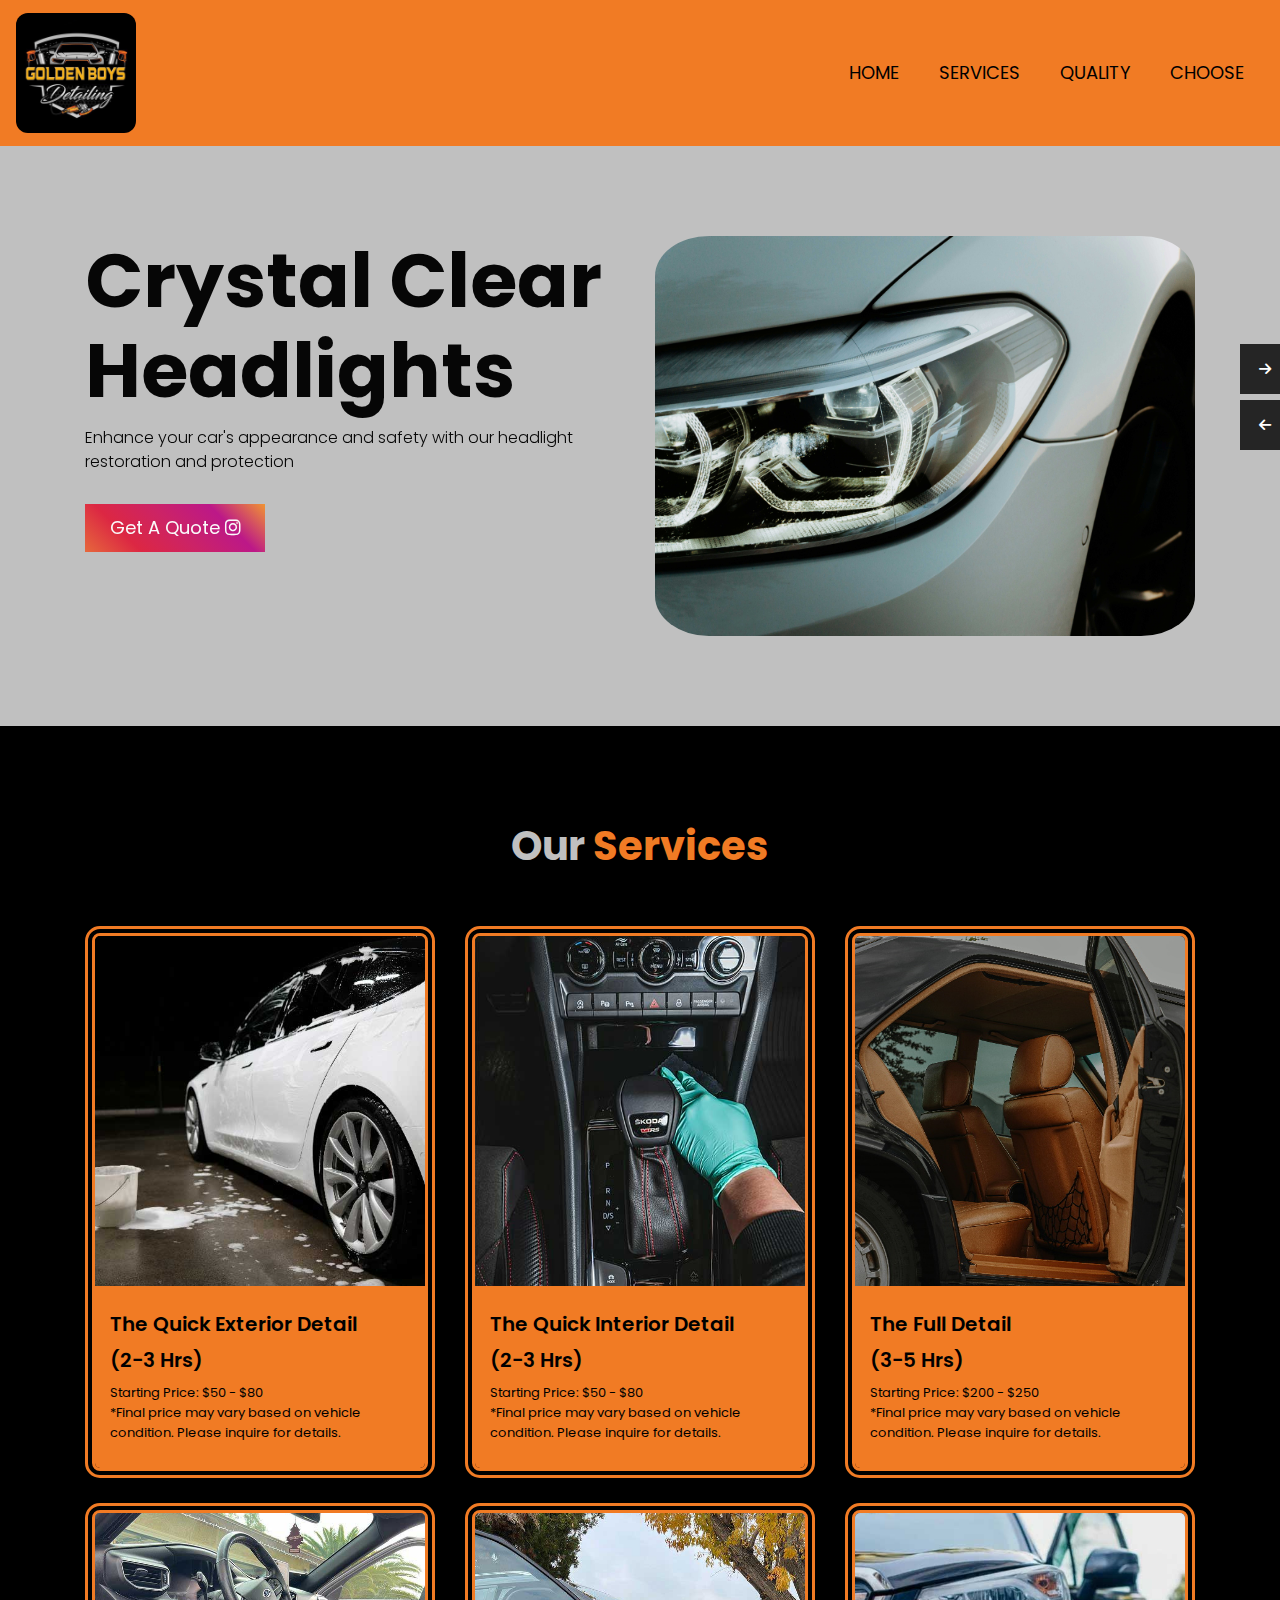
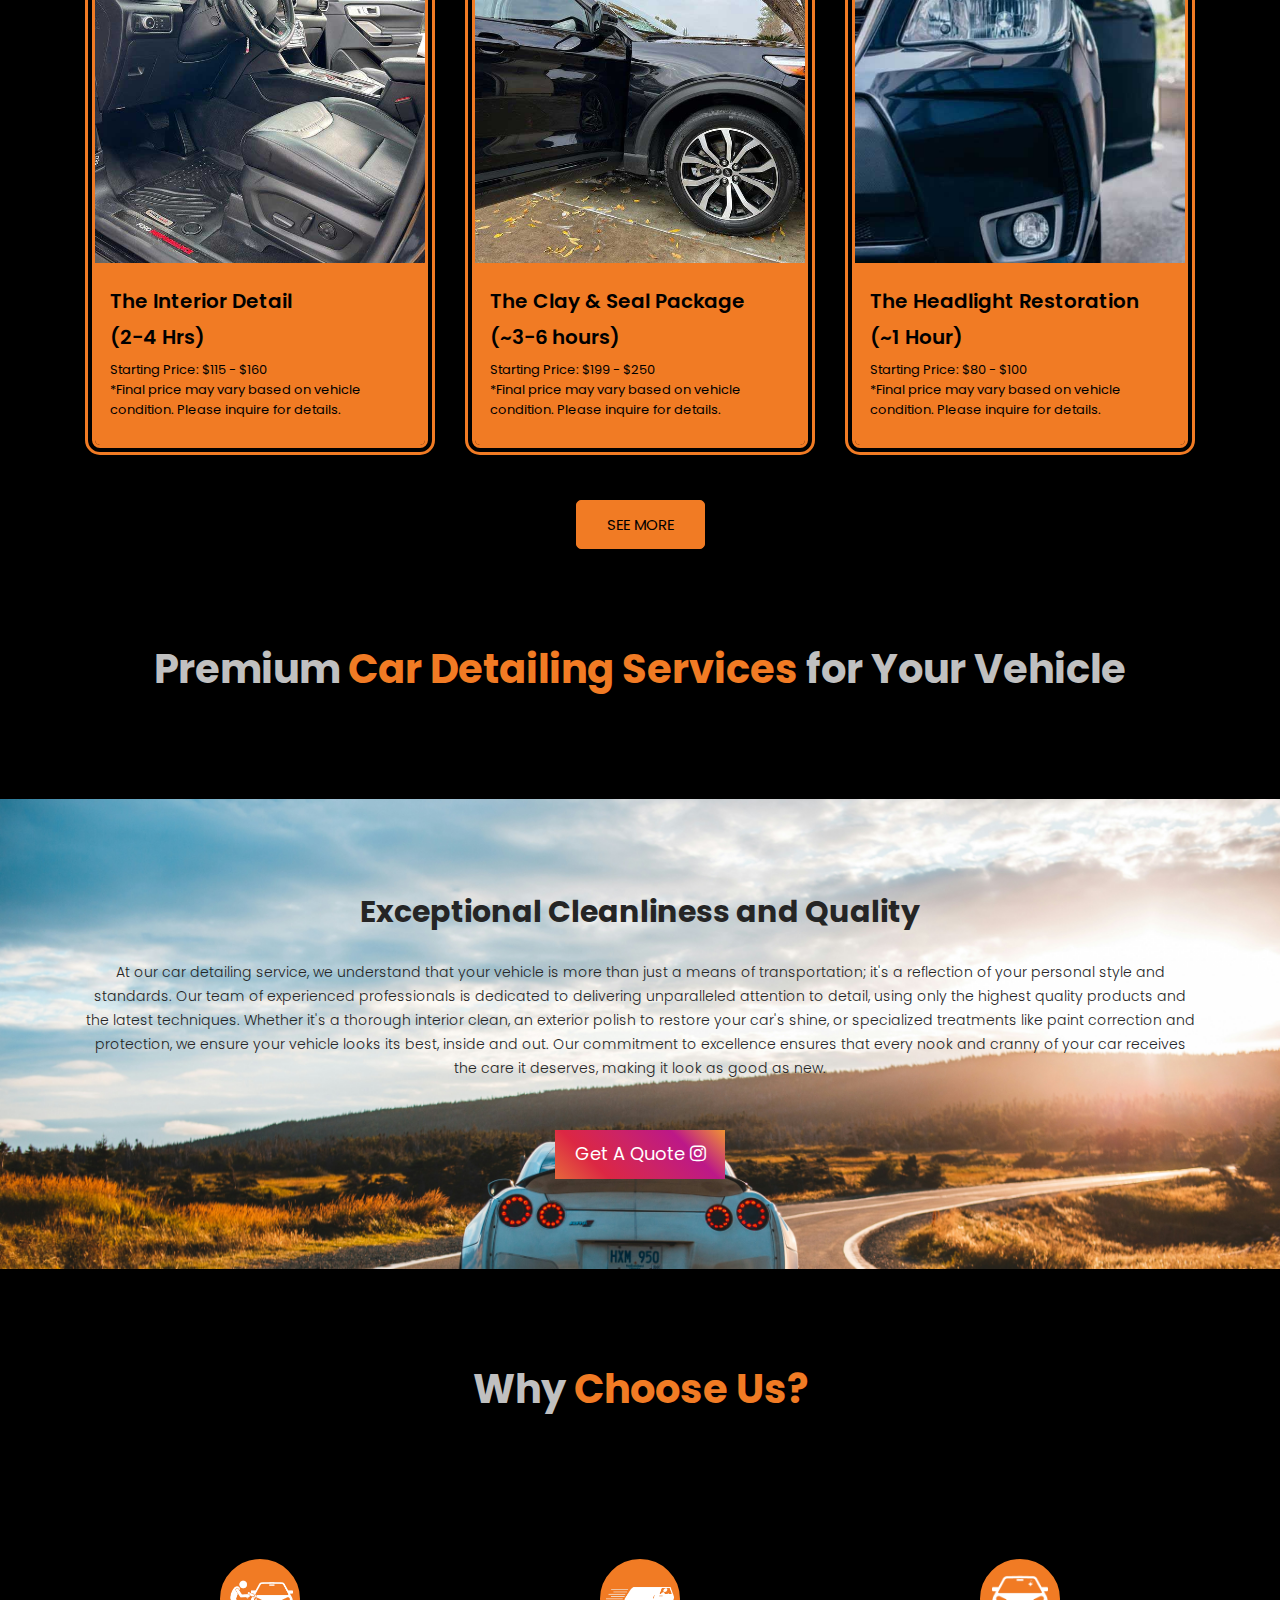
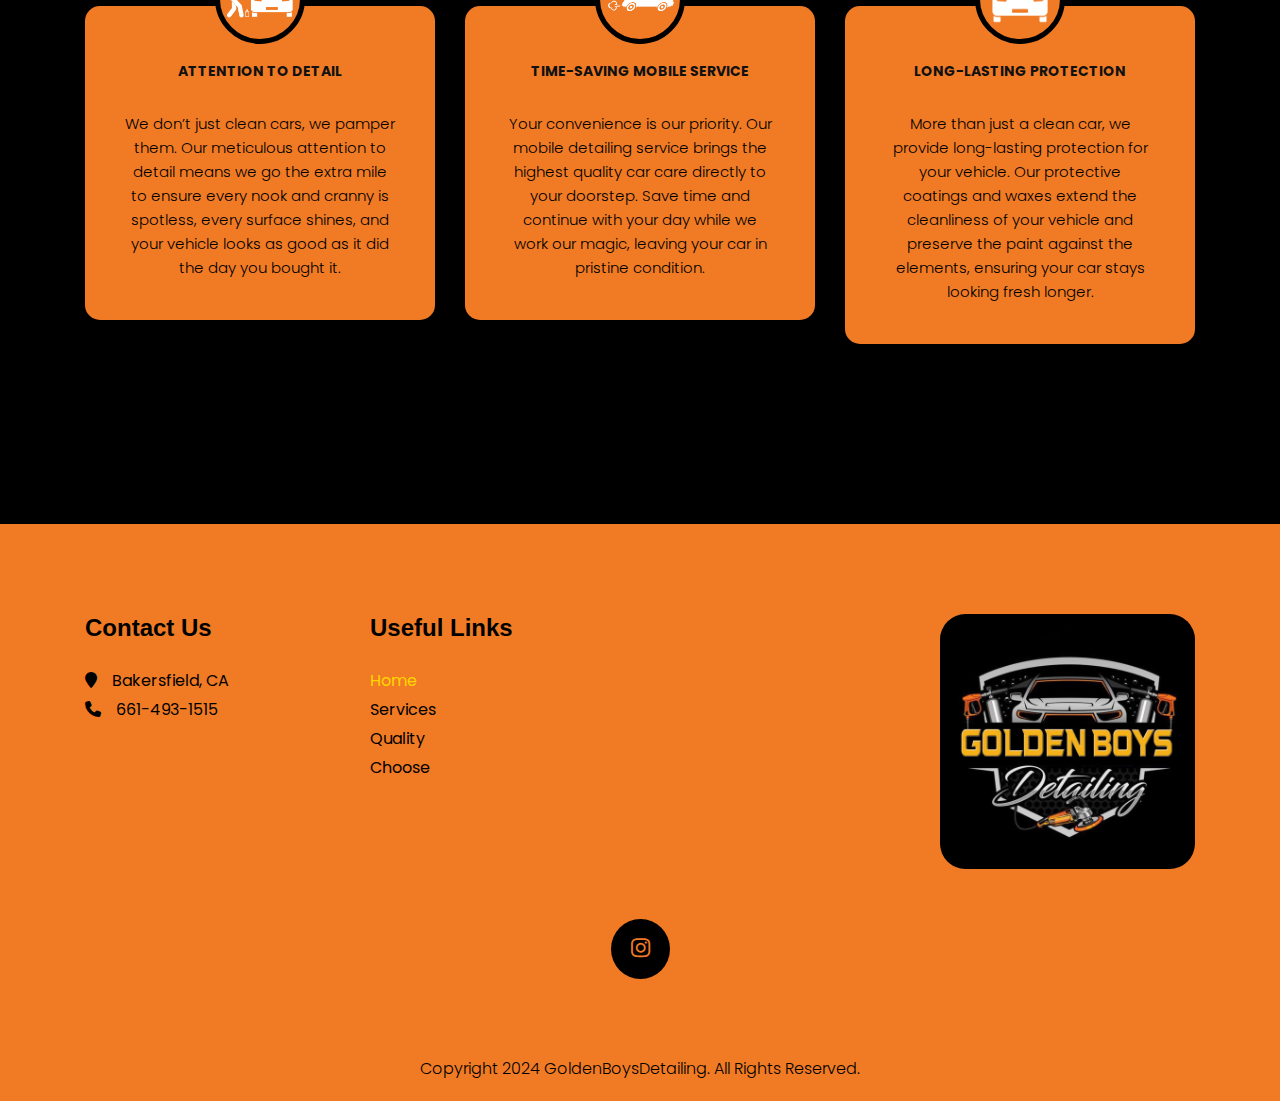
<file: index.html>
<!DOCTYPE html>
<html lang="en">

<head>
   <!-- Google tag (gtag.js) -->
   <script async src="https://www.googletagmanager.com/gtag/js?id=G-W3GSWWM30P"></script>
   <script>
      window.dataLayer = window.dataLayer || [];
      function gtag() { dataLayer.push(arguments); }
      gtag('js', new Date());

      gtag('config', 'G-W3GSWWM30P');
   </script>

   <!-- basic -->
   <meta charset="utf-8">
   <meta http-equiv="X-UA-Compatible" content="IE=edge">
   <meta name="viewport" content="width=device-width, initial-scale=1">
   <meta http-equiv="Content-Language" content="en-US">
   <meta name="robots" content="index, follow">

   <!-- mobile metas -->
   <meta name="viewport" content="width=device-width, initial-scale=1, maximum-scale=1">

   <!-- Site Metas -->
   <title>Golden Boys Detailing | High-Quality Car Detailing Services</title>
   <meta name="keywords"
      content="car detailing, auto detailing, vehicle cleaning, interior cleaning, exterior washing, Bakersfield, CA, Golden Boys Detailing">
   <meta name="description"
      content="Golden Boys Detailing provides top-tier auto detailing services including interior and exterior cleaning, polishing, waxing, and more. Serving the Bakersfield, CA area.">
   <meta name="author" content="Golden Boys Detailing">
   <link rel="canonical" href="https://goldenboysdetailing.net/">

   <!-- Open Graph Meta (for better social media sharing) -->
   <meta property="og:title" content="Golden Boys Detailing | Professional Car Detailing Services">
   <meta property="og:description"
      content="We provide exceptional auto detailing services including interior and exterior cleaning. Get your car looking like new with Golden Boys Detailing in Bakersfield, CA.">
   <meta property="og:url" content="https://goldenboysdetailing.net/">
   <meta property="og:image" content="https://goldenboysdetailing.net/images/logo.JPG">
   <meta property="og:type" content="website">

   <!-- Twitter Card Meta -->
   <meta name="twitter:card" content="summary_large_image">
   <meta name="twitter:title" content="Golden Boys Detailing | Car Detailing Experts">
   <meta name="twitter:description"
      content="Get the best auto detailing services in Bakersfield, CA. Interior, exterior, polishing, waxing, and more.">
   <meta name="twitter:image" content="https://goldenboysdetailing.net/images/logo.JPG">

   <!-- Bootstrap CSS -->
   <link rel="stylesheet" type="text/css" href="/css/bootstrap.min.css">

   <!-- Main CSS -->
   <link rel="stylesheet" type="text/css" href="/css/style.css">

   <!-- Responsive CSS -->
   <link rel="stylesheet" type="text/css" href="/css/responsive.css">

   <!-- Favicon -->
   <link rel="icon" href="/images/favicon-logo.jpg" type="image/jpg">

   <!-- Custom Scrollbar CSS -->
   <link rel="stylesheet" href="/css/jquery.mCustomScrollbar.min.css">

   <!-- Font Awesome (for icons) -->
   <link href="https://cdnjs.cloudflare.com/ajax/libs/font-awesome/6.5.1/css/all.min.css" rel="stylesheet">

   <!-- Google Fonts (Poppins) -->
   <link href="https://fonts.googleapis.com/css?family=Poppins:400,700&display=swap" rel="stylesheet">


   <script type="application/ld+json">
         {
           "@context": "https://schema.org",
           "@type": "LocalBusiness",
           "name": "Golden Boys Detailing",
           "image": "https://goldenboysdetailing.net/images/logo.png",
           "url": "https://goldenboysdetailing.net",
           "telephone": "+16614931515",
           "address": {
             "@type": "PostalAddress",
             "addressLocality": "Bakersfield",
             "addressRegion": "CA",
             "addressCountry": "US"
           },
           "openingHours": "Mo,Tu,We,Th,Fr 09:00-18:00",
           "priceRange": "$$"
         }
         </script>
</head>

<body>
   <!--header section start -->
   <div class="header_section">
      <nav class="navbar navbar-expand-lg navbar-light bg-light">
         <a class="navbar-brand" href="/"><img src="/images/logo.JPG" alt="GoldenBoysDetailing" class="logo-padding"
               width="15%"></a>
         <button class="navbar-toggler" type="button" data-toggle="collapse" data-target="#navbarSupportedContent"
            aria-controls="navbarSupportedContent" aria-expanded="false" aria-label="Toggle navigation">
            <span class="navbar-toggler-icon"></span>
         </button>
         <div class="collapse navbar-collapse" id="navbarSupportedContent">
            <!-- <ul class="navbar-nav mr-auto"> -->
            <ul class="navbar-nav ml-auto">
               <li class="nav-item">
                  <a class="nav-link" href="/">Home</a>
               </li>
               <li class="nav-item">
                  <a class="nav-link" href="/services/">Services</a>
               </li>
               <li class="nav-item">
                  <a class="nav-link" href="/quality/">Quality</a>
               </li>
               <li class="nav-item">
                  <a class="nav-link" href="/choose/">Choose</a>
               </li>
            </ul>
         </div>
      </nav>
   </div>
   <!-- header section end -->
   <!-- banner section start -->
   <div class="banner_section layout_padding">
      <div class="container">
         <div id="main_slider" class="carousel slide" data-ride="carousel">
            <div class="carousel-inner">
               <div class="carousel-item active">
                  <div class="row">
                     <div class="col-md-6">
                        <div class="banner_taital">
                           <h1 class="banner_taital">Crystal Clear Headlights</h1>
                           <p class="banner_text">Enhance your car's appearance and safety with our headlight
                              restoration and protection</p>
                        </div>
                        <div class="btn_main">
                           <div class="quote_bt active"><a
                                 href="https://www.instagram.com/goldenboys_detailing?igsh=MzRlODBiNWFlZA==">Get A Quote
                                 <i class="fa-brands fa-instagram" aria-hidden="true"></i></a></div>
                        </div>
                     </div>
                     <div class="col-md-6">
                        <div><img src="/images/slide2.jpg" alt="car-slider-img1" class="banner_img"></div>
                     </div>
                  </div>
               </div>
               <div class="carousel-item">
                  <div class="row">
                     <div class="col-md-6">
                        <div class="banner_taital">
                           <h1 class="banner_taital">Pristine Perfection</h1>
                           <p class="banner_text">Dive into a world of immaculate detailing where your car's true shine
                              emerges.</p>
                        </div>
                        <div class="btn_main">
                           <div class="quote_bt active"><a
                                 href="https://www.instagram.com/goldenboys_detailing?igsh=MzRlODBiNWFlZA==">Get A Quote
                                 <i class="fa-brands fa-instagram" aria-hidden="true"></i></a></div>
                        </div>
                     </div>
                     <div class="col-md-6">
                        <div><img src="/images/slide1.jpg" alt="car-slider-img2" class="banner_img"></div>
                     </div>
                  </div>
               </div>
               <div class="carousel-item">
                  <div class="row">
                     <div class="col-md-6">
                        <div class="banner_taital">
                           <h1 class="banner_taital">Long-Lasting Protection</h1>
                           <p class="banner_text">We use premium sealants to guard against dirt, grime, and the elements
                           </p>
                        </div>
                        <div class="btn_main">
                           <div class="quote_bt active"><a
                                 href="https://www.instagram.com/goldenboys_detailing?igsh=MzRlODBiNWFlZA==">Get A Quote
                                 <i class="fa-brands fa-instagram" aria-hidden="true"></i></a></div>
                        </div>
                     </div>
                     <div class="col-md-6">
                        <div><img src="/images/slide3.jpg" alt="car-slider-img3" class="banner_img"></div>
                     </div>
                  </div>
               </div>
            </div>
            <a class="carousel-control-prev" href="#main_slider" role="button" data-slide="prev">
               <i class="fa fa-arrow-left" aria-hidden="true"></i>
            </a>
            <a class="carousel-control-next" href="#main_slider" role="button" data-slide="next">
               <i class="fa fa-arrow-right" aria-hidden="true"></i>
            </a>
         </div>
         <div class="spacing"></div>
      </div>
   </div>
   <!-- banner section end -->
   <!-- services section start -->
   <section class="product_section layout_padding">
      <div class="container">
         <div class="heading_container heading_center">
            <h1 class="services_taital">Our <span style="color: #f17b24">Services</span></h1>
         </div>
         <div class="product_container">
            <div class="row">
               <div class="col-sm-6 col-md-4 ">
                  <div class="box">
                     <div class="img-box">
                        <img src="/images/quick-exterior.jpg" alt="The Quick Exterior Detail">
                     </div>
                     <div class="detail-box">
                        <a class="p_name">
                           The Quick Exterior Detail <br> (2-3 Hrs)
                        </a>
                        <h6 class="p_price">
                           <span class="new_price">
                              Starting Price: $50 - $80 <br> *Final price may vary based on vehicle condition. Please
                              inquire for details.
                           </span>
                        </h6>
                     </div>
                  </div>
               </div>
               <div class="col-sm-6 col-md-4 ">
                  <div class="box">
                     <div class="img-box">
                        <img src="/images/quick-interior.jpg" alt="The Quick Interior Detail">
                     </div>
                     <div class="detail-box">
                        <a class="p_name">
                           The Quick Interior Detail <br> (2-3 Hrs)
                        </a>
                        <h6 class="p_price">
                           <span class="new_price">
                              Starting Price: $50 - $80 <br> *Final price may vary based on vehicle condition. Please
                              inquire for details.
                           </span>
                        </h6>
                     </div>
                  </div>
               </div>
               <div class="col-sm-6 col-md-4 ">
                  <div class="box">
                     <div class="img-box">
                        <img src="/images/full-detail-phone.jpg" alt="The Full Detail">
                     </div>
                     <div class="detail-box">
                        <a class="p_name">
                           The Full Detail <br> (3-5 Hrs)
                        </a>
                        <h6 class="p_price">
                           <span class="new_price">
                              Starting Price: $200 - $250 <br> *Final price may vary based on vehicle condition. Please
                              inquire for details.
                           </span>
                        </h6>
                     </div>
                  </div>
               </div>
               <div class="col-sm-6 col-md-4 ">
                  <div class="box">
                     <div class="img-box">
                        <img src="/images/interior-detailing.jpg" alt="The Interior Detail">
                     </div>
                     <div class="detail-box">
                        <a class="p_name">
                           The Interior Detail <br> (2-4 Hrs)
                        </a>
                        <h6 class="p_price">
                           <span class="new_price">
                              Starting Price: $115 - $160 <br> *Final price may vary based on vehicle condition. Please
                              inquire for details.
                           </span>
                        </h6>
                     </div>
                  </div>
               </div>
               <div class="col-sm-6 col-md-4 ">
                  <div class="box">
                     <div class="img-box">
                        <img src="/images/black-car-shine.jpg" alt="The Clay & Seal Package">
                     </div>
                     <div class="detail-box">
                        <a class="p_name">
                           The Clay & Seal Package <br> (~3-6 hours)
                        </a>
                        <h6 class="p_price">
                           <span class="new_price">
                              Starting Price: $199 - $250 <br> *Final price may vary based on vehicle condition. Please
                              inquire for details.
                           </span>
                        </h6>
                     </div>
                  </div>
               </div>
               <div class="col-sm-6 col-md-4 ">
                  <div class="box">
                     <div class="img-box">
                        <img src="/images/headlights2.jpg" alt="The Headlight Restoration">
                     </div>
                     <div class="detail-box">
                        <a class="p_name">
                           The Headlight Restoration <br> (~1 Hour)
                        </a>
                        <h6 class="p_price">
                           <span class="new_price">
                              Starting Price: $80 - $100 <br> *Final price may vary based on vehicle condition. Please
                              inquire for details.
                           </span>
                        </h6>
                     </div>
                  </div>
               </div>
            </div>
         </div>
         <div class="btn-box">
            <a href="/services/">
               See More
            </a>
         </div>
      </div>
   </section>
   <!-- services section end -->
   <!-- quality section start -->
   <div class="providing_section layout_padding">
      <div class="container">
         <h1 class="services_taital">Premium <span style="color: #f17b24">Car Detailing Services</span> for Your Vehicle
         </h1>
      </div>
   </div>
   <div class="providing_section_2 layout_padding">
      <div class="container">
         <h2 class="clean_text">Exceptional Cleanliness and Quality</h2>
         <p class="ipsum_text">At our car detailing service, we understand that your vehicle is more than just a means
            of transportation; it's a reflection of your personal style and standards. Our team of experienced
            professionals is dedicated to delivering unparalleled attention to detail, using only the highest quality
            products and the latest techniques. Whether it's a thorough interior clean, an exterior polish to restore
            your car's shine, or specialized treatments like paint correction and protection, we ensure your vehicle
            looks its best, inside and out. Our commitment to excellence ensures that every nook and cranny of your car
            receives the care it deserves, making it look as good as new.</p>
         <div class="quote_bt_1"><a href="https://www.instagram.com/goldenboys_detailing?igsh=MzRlODBiNWFlZA==">Get A
               Quote <i class="fa-brands fa-instagram" aria-hidden="true"></i></a></div>
      </div>
   </div>

   <!-- quality section end -->
   <!-- why us section -->
   <section class="why_us_section layout_padding">
      <div class="container">
         <div class="heading_container heading_center">
            <h1 class="services_taital">Why <span style="color: #f17b24">Choose Us?</span></h1>
         </div>
         <div class="choose_section_2 layout_padding">
            <div class="row">
               <div class="col-lg-4 col-md-6 mx-auto">
                  <div class="box">
                     <div class="img-box">
                        <img src="/images/car-detailing-white.png" alt="car-detailing-icon" width="83%">
                     </div>
                     <div class="detail-box">
                        <h5>
                           Attention to Detail
                        </h5>
                        <p>
                           We don’t just clean cars, we pamper them. Our meticulous attention to detail means we go
                           the
                           extra mile to ensure every nook and cranny is spotless, every surface shines, and your
                           vehicle looks as good as it did the day you bought it.
                        </p>
                     </div>
                  </div>
               </div>
               <div class="col-lg-4 col-md-6 mx-auto">
                  <div class="box">
                     <div class="img-box">
                        <img src="/images/quick-van.png" alt="car-fast-icon" width="85%">
                     </div>
                     <div class="detail-box">
                        <h5>
                           Time-Saving Mobile Service
                        </h5>
                        <p>
                           Your convenience is our priority. Our mobile detailing service brings the highest quality
                           car
                           care directly to your doorstep. Save time and continue with your day while we work our
                           magic,
                           leaving your car in pristine condition.
                        </p>
                     </div>
                  </div>
               </div>
               <div class="col-lg-4 col-md-6 mx-auto">
                  <div class="box">
                     <div class="img-box">
                        <img src="/images/car-shine.png" alt="car-shine-icon" width="70%">
                     </div>
                     <div class="detail-box">
                        <h5>
                           Long-Lasting Protection
                        </h5>
                        <p>
                           More than just a clean car, we provide long-lasting protection for your vehicle. Our
                           protective coatings and waxes extend the cleanliness of your vehicle and preserve the
                           paint
                           against the elements, ensuring your car stays looking fresh longer.
                        </p>
                     </div>
                  </div>
               </div>
            </div>
         </div>
      </div>
   </section>
   <!-- choose section end -->
   <!-- testimonial section start -->
   <div class="testimonial_section layout_padding">
      <div class="container">
      </div>
   </div>
   <!-- testimonial section end -->
   <!-- footer section start -->
   <div class="footer_section layout_padding">
      <div class="container">
         <div class="row">
            <div class="col-lg-3 col-sm-6">
               <h2 class="useful_text">Contact Us</h2>
               <div class="location_text"><a href="https://www.google.com/maps/search/?api=1&query=+Bakersfield,+CA"><i
                        class="fa fa-map-marker" aria-hidden="true"></i><span class="padding_left_15">Bakersfield,
                        CA</span></a></div>
               <div class="location_text"><a href="tel:+6614931515"><i class="fa fa-phone" aria-hidden="true"></i><span
                        class="padding_left_15">661-493-1515</span></a></div>
            </div>
            <div class="col-lg-3 col-sm-6">
               <h2 class="useful_text">Useful Links</h2>
               <div class="footer_menu">
                  <ul>
                     <li class="active"><a href="/">Home</a></li>
                     <li><a href="/services/">Services</a></li>
                     <li><a href="/quality/">Quality</a></li>
                     <li><a href="/choose/">Choose</a></li>
                  </ul>
               </div>
            </div>
            <div class="col-lg-3 col-sm-6">
            </div>
            <div class="col-lg-3 col-sm-6">
               <a href="/"><img src="/images/logo.JPG" alt="goldenboysdetailing-logo"></a>
            </div>
         </div>
         <div class="social_icon">
            <ul>
               <li><a href="https://www.instagram.com/goldenboys_detailing?igsh=MzRlODBiNWFlZA=="><i
                        class="fa-brands fa-instagram" aria-hidden="true"></i></a></li>
            </ul>
         </div>
      </div>
   </div>
   <!-- footer section end -->
   <!-- copyright section start -->
   <div class="copyright_section">
      <div class="container">
         <p class="copyright_text">Copyright 2024 GoldenBoysDetailing. All Rights Reserved.
      </div>
   </div>
   <!-- copyright section end -->
   <!-- Javascript files-->
   <script src="/js/jquery.min.js"></script>
   <script src="/js/bootstrap.bundle.min.js"></script>
   <script src="/js/plugin.js"></script>
   <!-- sidebar -->
   <script src="/js/jquery.mCustomScrollbar.concat.min.js"></script>
   <script src="/js/custom.js"></script>
</body>

</html>
</file>
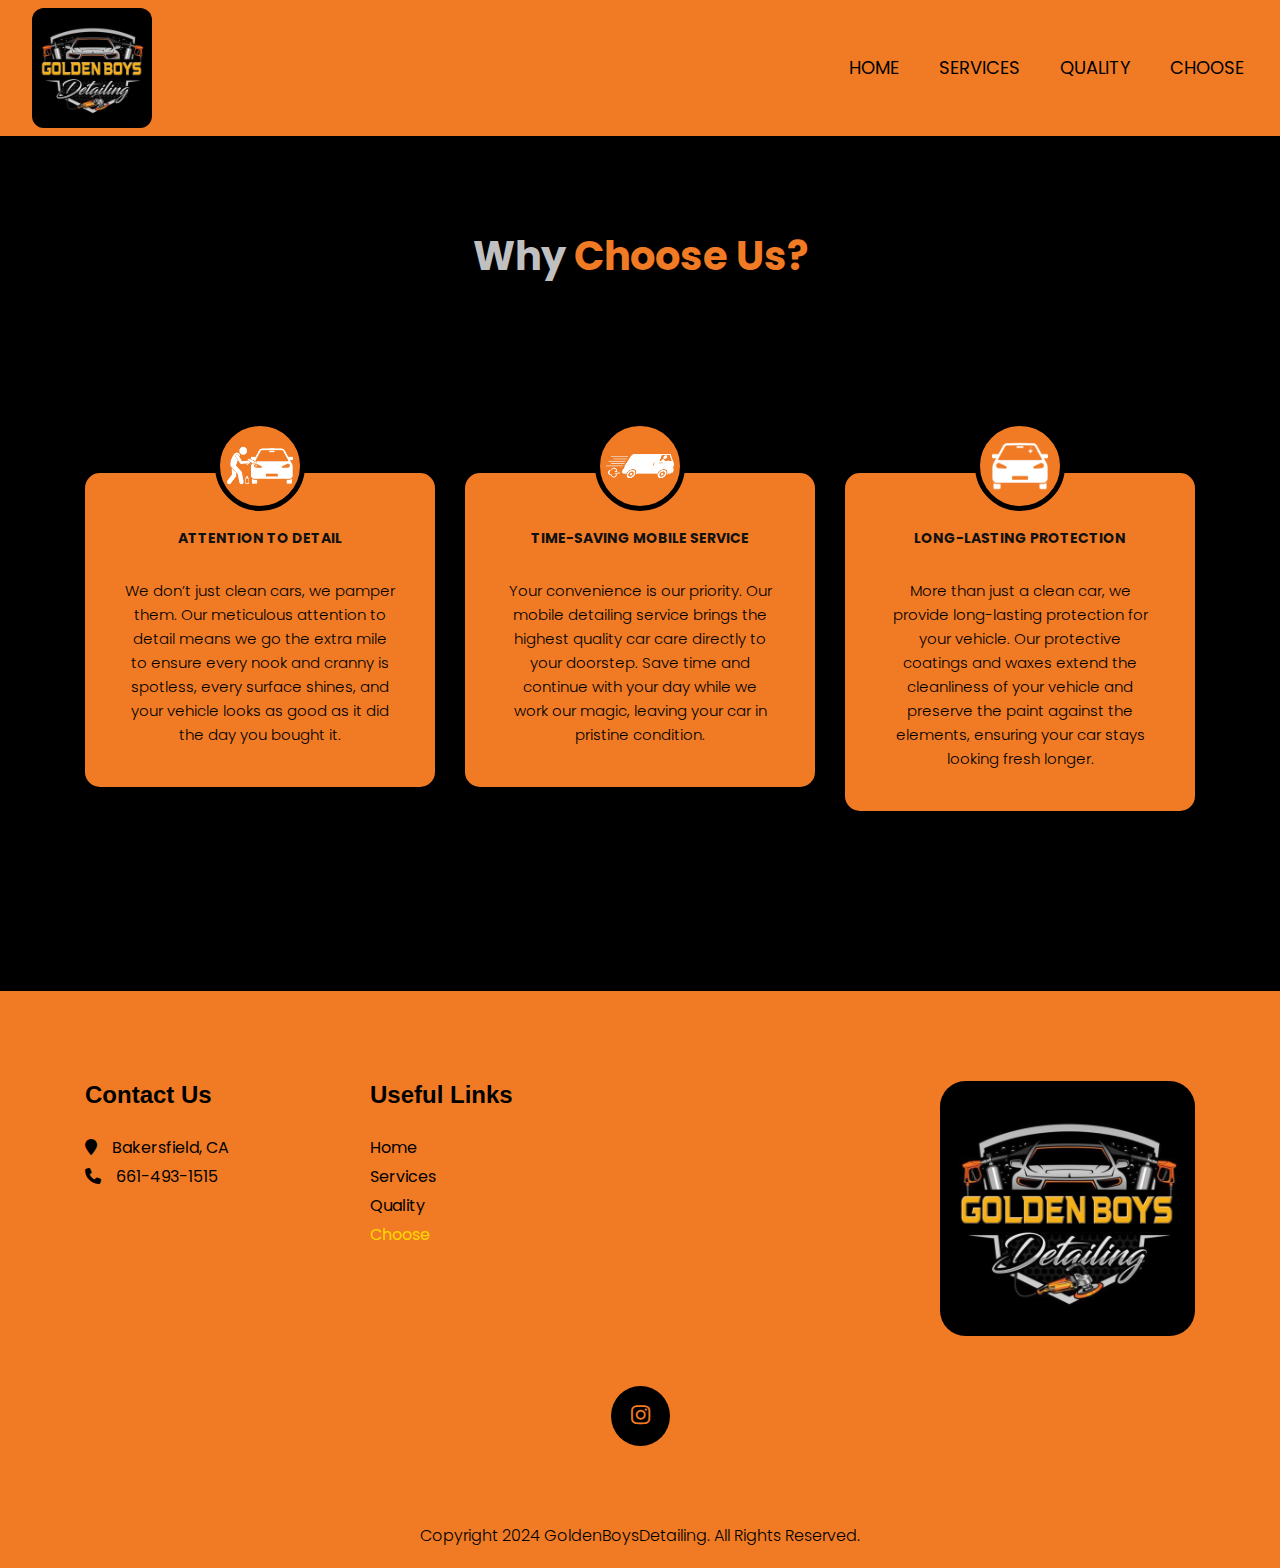
<file: choose/index.html>
<!DOCTYPE html>
<html lang="en">

<head>
   <!-- Google tag (gtag.js) -->
   <script async src="https://www.googletagmanager.com/gtag/js?id=G-W3GSWWM30P"></script>
   <script>
      window.dataLayer = window.dataLayer || [];
      function gtag() { dataLayer.push(arguments); }
      gtag('js', new Date());

      gtag('config', 'G-W3GSWWM30P');
   </script>

   <!-- basic -->
   <meta charset="utf-8">
   <meta http-equiv="X-UA-Compatible" content="IE=edge">
   <meta name="viewport" content="width=device-width, initial-scale=1">
   <meta http-equiv="Content-Language" content="en-US">
   <meta name="robots" content="index, follow">

   <!-- mobile metas -->
   <meta name="viewport" content="width=device-width, initial-scale=1, maximum-scale=1">

   <!-- Site Metas -->
   <title>Why Choose Us - Golden Boys Detailing</title>
   <meta name="keywords"
      content="why choose us, car detailing, trusted auto detailing, best detailing services, Bakersfield, CA, Golden Boys Detailing">
   <meta name="description"
      content="Find out why Golden Boys Detailing is the trusted choice for car detailing in Bakersfield, CA. We offer premium services with exceptional customer care.">
   <meta name="author" content="Golden Boys Detailing">
   <link rel="canonical" href="https://goldenboysdetailing.net/choose/">

   <!-- Open Graph Meta (for better social media sharing) -->
   <meta property="og:title" content="Why Choose Golden Boys Detailing">
   <meta property="og:description"
      content="Discover why Golden Boys Detailing is the preferred auto detailing service in Bakersfield, CA. Our commitment to quality, reliability, and customer satisfaction sets us apart.">
   <meta property="og:url" content="https://goldenboysdetailing.net/choose/">
   <meta property="og:image" content="https://goldenboysdetailing.net/images/logo.JPG">
   <meta property="og:type" content="website">

   <!-- Twitter Card Meta -->
   <meta name="twitter:card" content="summary_large_image">
   <meta name="twitter:title" content="Why Choose Golden Boys Detailing">
   <meta name="twitter:description"
      content="See why Golden Boys Detailing is the best choice for your car. We provide unmatched auto detailing services with a focus on quality and customer satisfaction.">
   <meta name="twitter:image" content="https://goldenboysdetailing.net/images/logo.JPG">

   <!-- Bootstrap CSS -->
   <link rel="stylesheet" type="text/css" href="/css/bootstrap.min.css">

   <!-- Main CSS -->
   <link rel="stylesheet" type="text/css" href="/css/style.css">

   <!-- Responsive CSS -->
   <link rel="stylesheet" type="text/css" href="/css/responsive.css">

   <!-- Favicon -->
   <link rel="icon" href="/images/favicon-logo.jpg" type="image/jpg">

   <!-- Custom Scrollbar CSS -->
   <link rel="stylesheet" href="/css/jquery.mCustomScrollbar.min.css">

   <!-- Font Awesome (for icons) -->
   <link href="https://cdnjs.cloudflare.com/ajax/libs/font-awesome/6.5.1/css/all.min.css" rel="stylesheet">

   <!-- Google Fonts (Poppins) -->
   <link href="https://fonts.googleapis.com/css?family=Poppins:400,700&display=swap" rel="stylesheet">

</head>

<body>
   <!--header section start -->
   <div class="header_section">
      <nav class="navbar navbar-expand-lg navbar-light bg-light">
         <a class="navbar-brand"><a href="/"><img src="/images/logo.JPG" alt="GoldenBoysDetailing" class="logo-padding"
                  width="15%"></a>
            <button class="navbar-toggler" type="button" data-toggle="collapse" data-target="#navbarSupportedContent"
               aria-controls="navbarSupportedContent" aria-expanded="false" aria-label="Toggle navigation">
               <span class="navbar-toggler-icon"></span>
            </button>
            <div class="collapse navbar-collapse" id="navbarSupportedContent">
               <ul class="navbar-nav ml-auto">
                  <li class="nav-item">
                     <a class="nav-link" href="/">Home</a>
                  </li>
                  <li class="nav-item">
                     <a class="nav-link" href="/services/">Services</a>
                  </li>
                  <li class="nav-item">
                     <a class="nav-link" href="/quality/">Quality</a>
                  </li>
                  <li class="nav-item">
                     <a class="nav-link" href="/choose/">Choose</a>
                  </li>
               </ul>
            </div>
      </nav>
   </div>
   <!-- header section end -->
   <!-- choose section start -->
   <section class="why_us_section layout_padding">
      <div class="container">
         <div class="heading_container heading_center">
            <h1 class="services_taital">Why <span style="color: #f17b24">Choose Us?</span></h1>
         </div>
         <div class="choose_section_2 layout_padding">
            <div class="row">
               <div class="col-lg-4 col-md-6 mx-auto">
                  <div class="box">
                     <div class="img-box">
                        <img src="/images/car-detailing-white.png" width="83%">
                     </div>
                     <div class="detail-box">
                        <h5>
                           Attention to Detail
                        </h5>
                        <p>
                           We don’t just clean cars, we pamper them. Our meticulous attention to detail means we go
                           the
                           extra mile to ensure every nook and cranny is spotless, every surface shines, and your
                           vehicle looks as good as it did the day you bought it.
                        </p>
                     </div>
                  </div>
               </div>
               <div class="col-lg-4 col-md-6 mx-auto">
                  <div class="box">
                     <div class="img-box">
                        <img src="/images/quick-van.png" width="85%">
                     </div>
                     <div class="detail-box">
                        <h5>
                           Time-Saving Mobile Service
                        </h5>
                        <p>
                           Your convenience is our priority. Our mobile detailing service brings the highest quality
                           car
                           care directly to your doorstep. Save time and continue with your day while we work our
                           magic,
                           leaving your car in pristine condition.
                        </p>
                     </div>
                  </div>
               </div>
               <div class="col-lg-4 col-md-6 mx-auto">
                  <div class="box">
                     <div class="img-box">
                        <img src="/images/car-shine.png" width="70%">
                     </div>
                     <div class="detail-box">
                        <h5>
                           Long-Lasting Protection
                        </h5>
                        <p>
                           More than just a clean car, we provide long-lasting protection for your vehicle. Our
                           protective coatings and waxes extend the cleanliness of your vehicle and preserve the
                           paint
                           against the elements, ensuring your car stays looking fresh longer.
                        </p>
                     </div>
                  </div>
               </div>
            </div>
         </div>
      </div>
   </section>
   <!-- choose section end -->
   <!-- Padding -->
   <div class="testimonial_section layout_padding">
      <div class="container">
      </div>
   </div>
   <!-- End Padding -->
   <!-- footer section start -->
   <div class="footer_section layout_padding">
      <div class="container">
         <div class="row">
            <div class="col-lg-3 col-sm-6">
               <h2 class="useful_text">Contact Us</h2>
               <div class="location_text"><a href="https://www.google.com/maps/search/?api=1&query=+Bakersfield,+CA"><i
                        class="fa fa-map-marker" aria-hidden="true"></i><span class="padding_left_15">Bakersfield,
                        CA</span></a></div>
               <div class="location_text"><a href="tel:+6614931515"><i class="fa fa-phone" aria-hidden="true"></i><span
                        class="padding_left_15">661-493-1515</span></a></div>
            </div>
            <div class="col-lg-3 col-sm-6">
               <h2 class="useful_text">Useful Links</h2>
               <div class="footer_menu">
                  <ul>
                     <li><a href="/">Home</a></li>
                     <li><a href="/services/">Services</a></li>
                     <li><a href="/quality/">Quality</a></li>
                     <li class="active"><a href="/choose/">Choose</a></li>
                  </ul>
               </div>
            </div>
            <div class="col-lg-3 col-sm-6">
            </div>
            <div class="col-lg-3 col-sm-6">
               <a href="/"><img src="/images/logo.JPG"></a>
            </div>
         </div>
         <div class="social_icon">
            <ul>
               <li><a href="https://www.instagram.com/goldenboys_detailing?igsh=MzRlODBiNWFlZA=="><i
                        class="fa-brands fa-instagram" aria-hidden="true"></i></a></li>
            </ul>
         </div>
      </div>
   </div>
   <!-- footer section end -->
   <!-- copyright section start -->
   <div class="copyright_section">
      <div class="container">
         <p class="copyright_text">Copyright 2024 GoldenBoysDetailing. All Rights Reserved.
      </div>
   </div>
   <!-- copyright section end -->
   <!-- Javascript files-->
   <script src="/js/jquery.min.js"></script>
   <script src="/js/popper.min.js"></script>
   <script src="/js/bootstrap.bundle.min.js"></script>
   <script src="/js/plugin.js"></script>
   <!-- sidebar -->
   <script src="/js/jquery.mCustomScrollbar.concat.min.js"></script>
   <script src="/js/custom.js"></script>
</body>

</html>
</file>
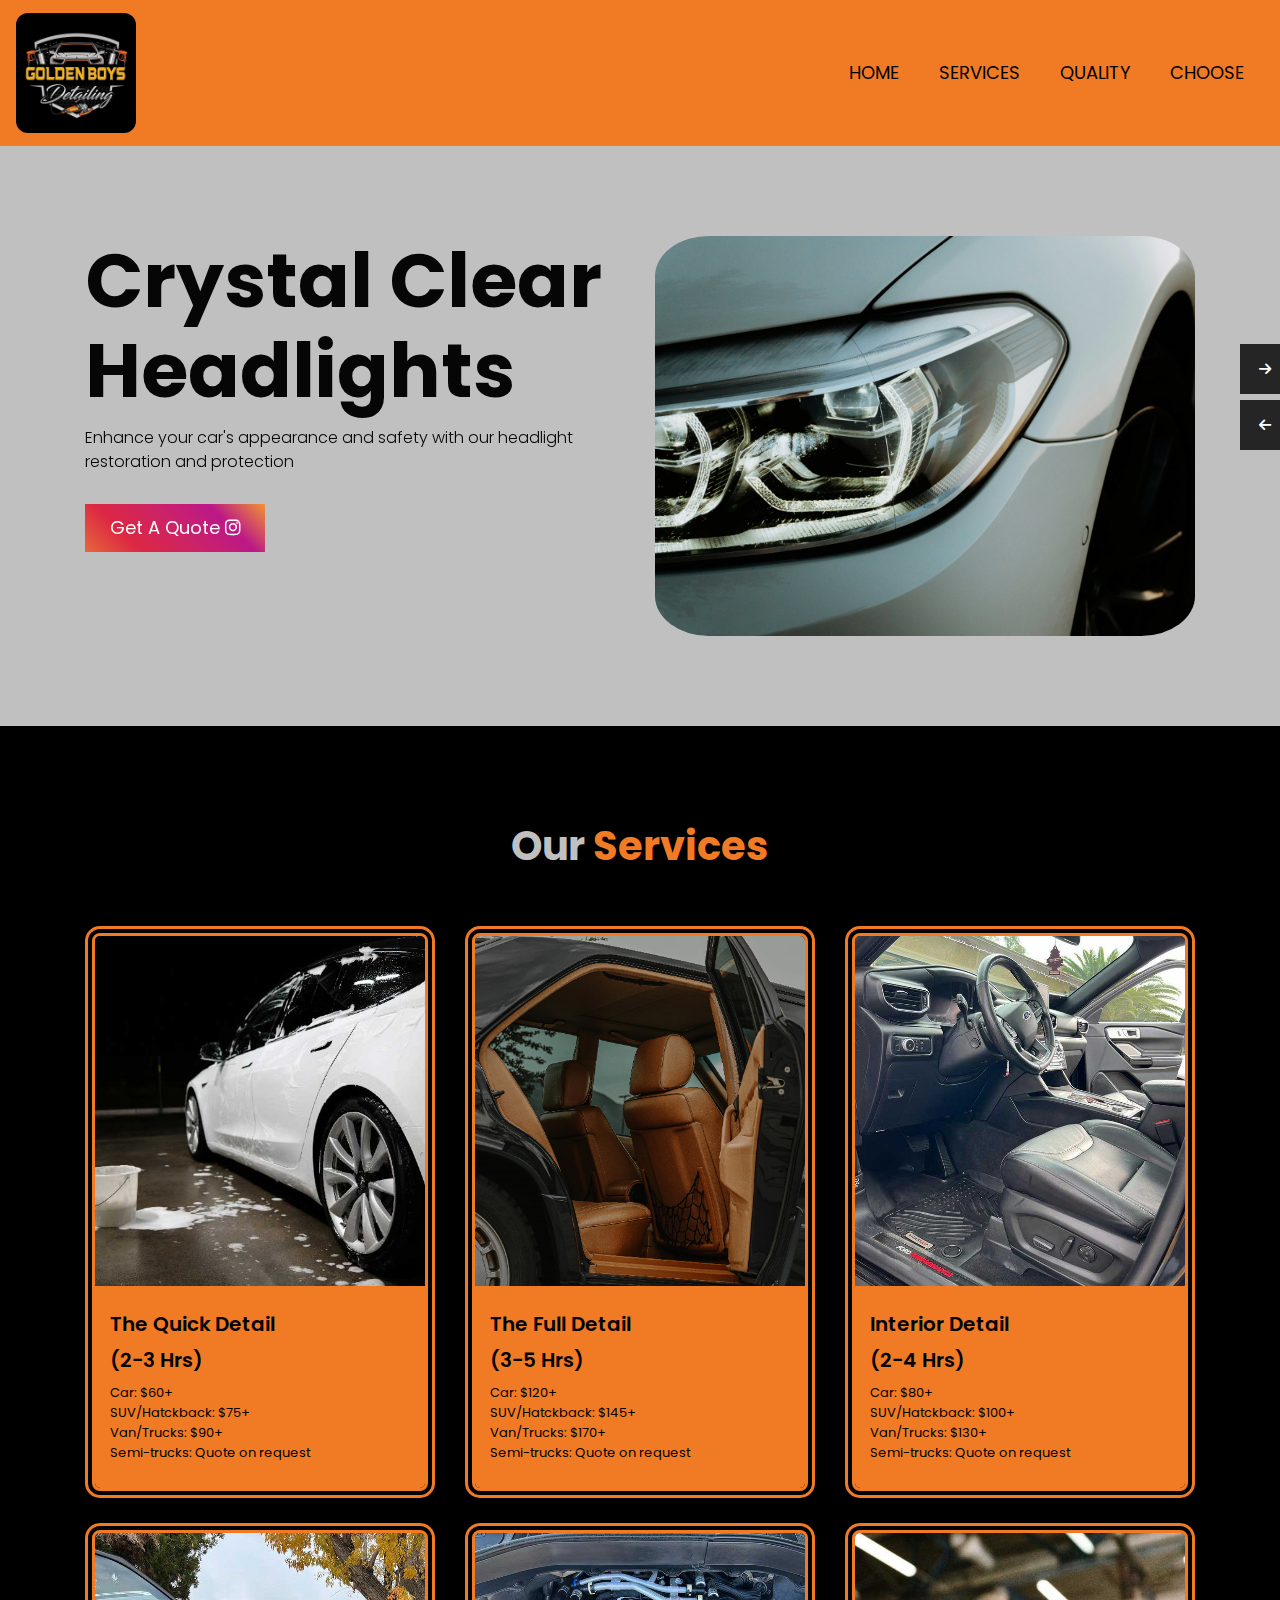
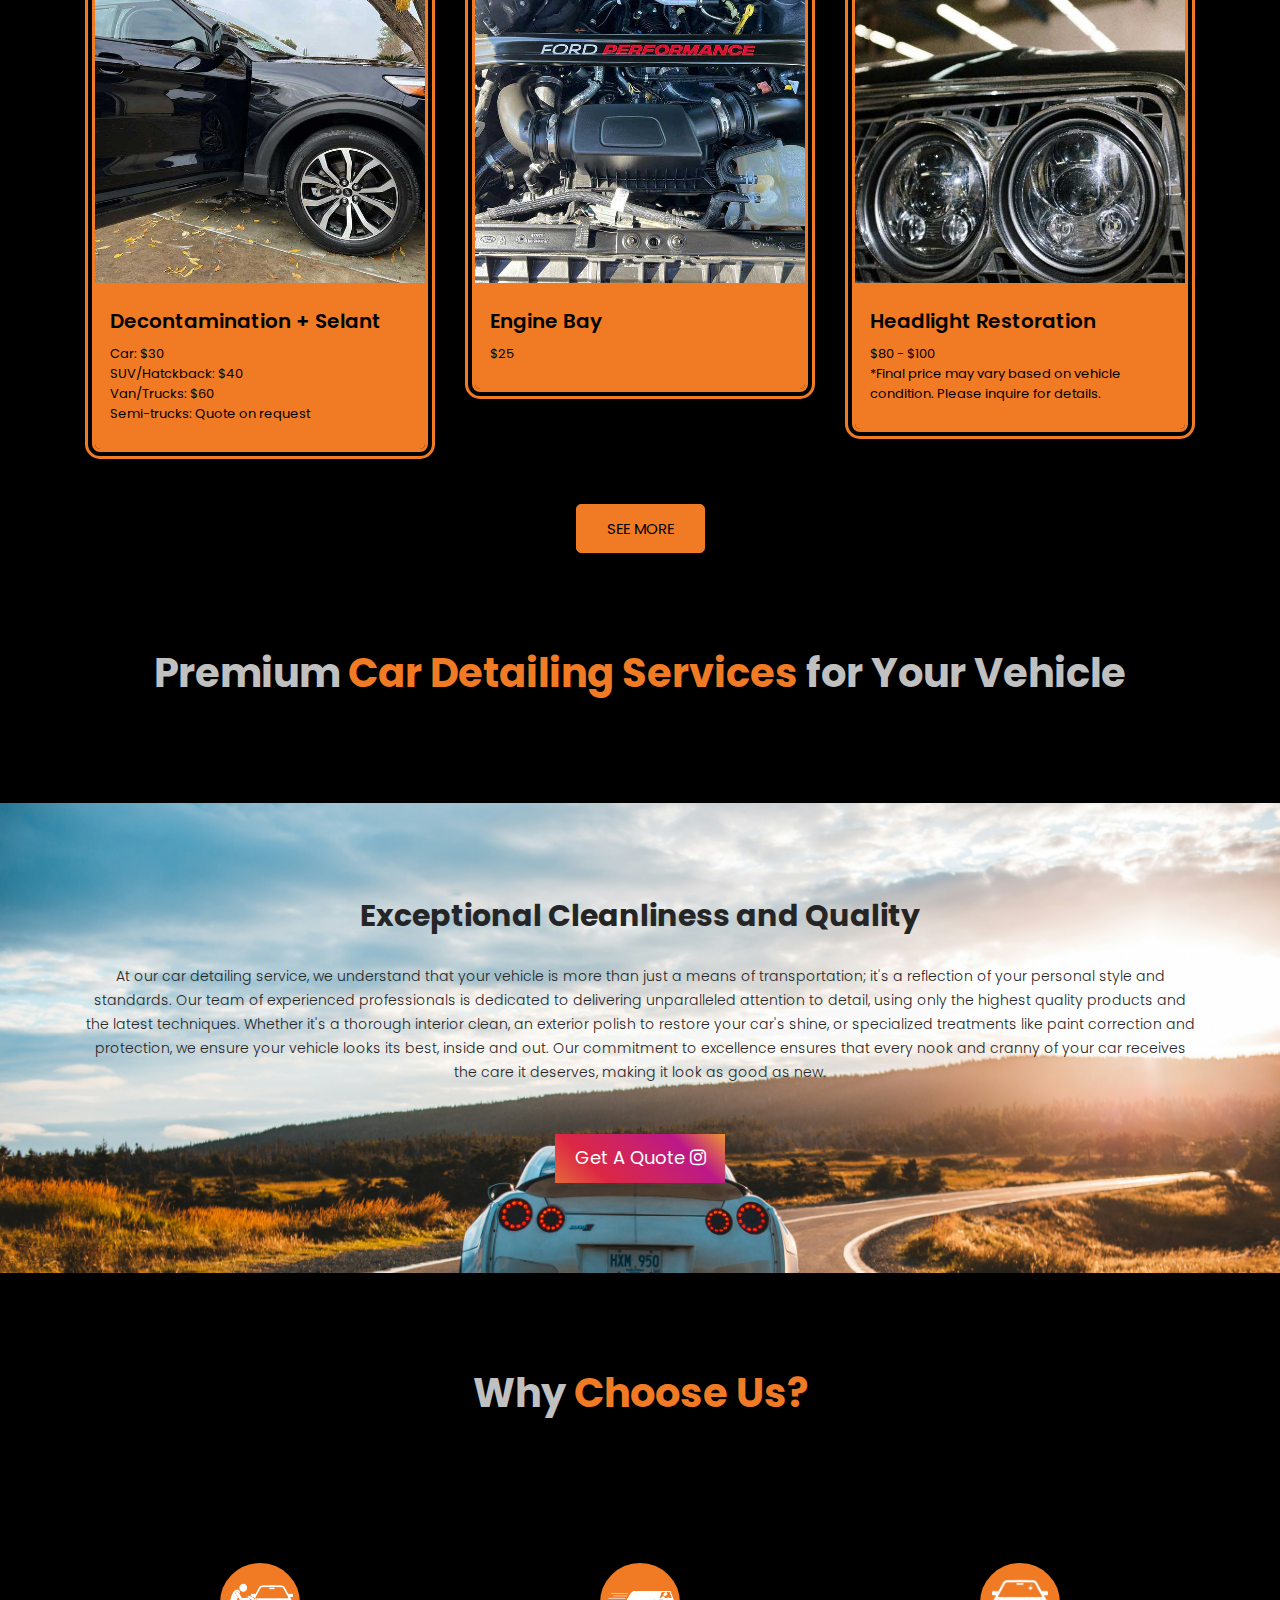
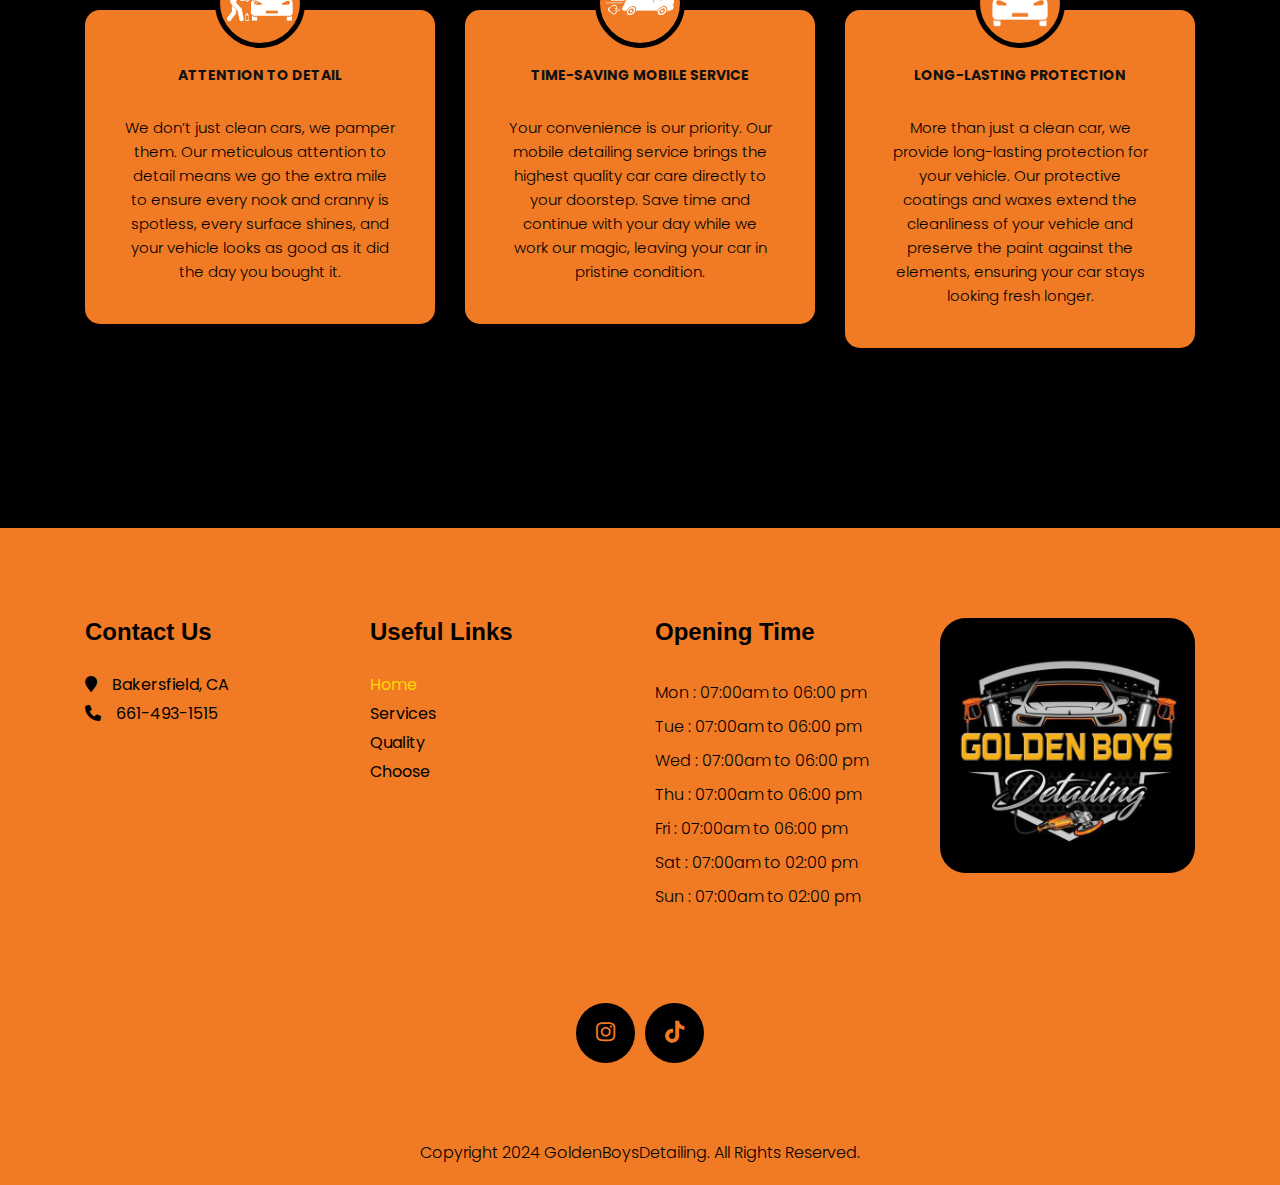
<file: home/index.html>
<!DOCTYPE html>
<html lang="en">

<head>
   <!-- basic -->
   <meta charset="utf-8">
   <meta http-equiv="X-UA-Compatible" content="IE=edge">
   <meta name="viewport" content="width=device-width, initial-scale=1">
   <meta http-equiv="Content-Language" content="en-US">
   <meta name="robots" content="index, follow">

   <!-- mobile metas -->
   <meta name="viewport" content="width=device-width, initial-scale=1, maximum-scale=1">

   <!-- Site Metas -->
   <title>Golden Boys Detailing | High-Quality Car Detailing Services</title>
   <meta name="keywords"
      content="car detailing, auto detailing, vehicle cleaning, interior cleaning, exterior washing, Bakersfield, Golden Boys Detailing">
   <meta name="description"
      content="Golden Boys Detailing provides top-tier auto detailing services including interior and exterior cleaning, polishing, waxing, and more. Serving the Bakersfield, PT area.">
   <meta name="author" content="Golden Boys Detailing">
   <link rel="canonical" href="https://goldenboysdetailing.net/">

   <!-- Open Graph Meta (for better social media sharing) -->
   <meta property="og:title" content="Golden Boys Detailing | Professional Car Detailing Services">
   <meta property="og:description"
      content="We provide exceptional auto detailing services including interior and exterior cleaning. Get your car looking like new with Golden Boys Detailing in Bakersfield, PT.">
   <meta property="og:url" content="https://goldenboysdetailing.net/">
   <meta property="og:image" content="https://goldenboysdetailing.net/images/logo.JPG">
   <meta property="og:type" content="website">

   <!-- Twitter Card Meta -->
   <meta name="twitter:card" content="summary_large_image">
   <meta name="twitter:title" content="Golden Boys Detailing | Car Detailing Experts">
   <meta name="twitter:description"
      content="Get the best auto detailing services in Bakersfield, PT. Interior, exterior, polishing, waxing, and more.">
   <meta name="twitter:image" content="https://goldenboysdetailing.net/images/logo.JPG">

   <!-- bootstrap css -->
   <link rel="stylesheet" type="text/css" href="/css/bootstrap.min.css">
   <!-- style css -->
   <!-- <link rel="stylesheet" type="text/css" href="/css/style.css"> -->
   <link rel="stylesheet" href="/css/style.css">
   <!-- Responsive-->
   <link rel="stylesheet" href="/css/responsive.css">
   <!-- fevicon -->
   <link rel="icon" href="/images/favicon-logo.jpg" type="image/gif">
   <!-- Scrollbar Custom CSS -->
   <link rel="stylesheet" href="/css/jquery.mCustomScrollbar.min.css">
   <!-- Tweaks for older IEs-->
   <!-- <link rel="stylesheet" href="https://netdna.bootstrapcdn.com/font-awesome/4.0.3//css/font-awesome.css"> -->
   <link href="https://cdnjs.cloudflare.com/ajax/libs/font-awesome/6.5.1//css/all.min.css" rel="stylesheet">
   <!-- owl stylesheets -->
   <link href="https://fonts.googleapis.com/css?family=Poppins:400,700&display=swap" rel="stylesheet">
   <!-- <link rel="stylesheet" href="/css/owl.carousel.min.css">
   <link rel="stylesoeet" href="/css/owl.theme.default.min.css">
   <link rel="stylesheet" href="https://cdnjs.cloudflare.com/ajax/libs/fancybox/2.1.5/jquery.fancybox.min.css"
      media="screen"> -->
</head>

<body>
   <!--header section start -->
   <div class="header_section">
      <nav class="navbar navbar-expand-lg navbar-light bg-light">
         <a class="navbar-brand" href="/home/"><img src="/images/logo.JPG" alt="GoldenBoysDetailing"
               class="logo-padding" width="15%"></a>
         <button class="navbar-toggler" type="button" data-toggle="collapse" data-target="#navbarSupportedContent"
            aria-controls="navbarSupportedContent" aria-expanded="false" aria-label="Toggle navigation">
            <span class="navbar-toggler-icon"></span>
         </button>
         <div class="collapse navbar-collapse" id="navbarSupportedContent">
            <!-- <ul class="navbar-nav mr-auto"> -->
            <ul class="navbar-nav ml-auto">
               <li class="nav-item">
                  <a class="nav-link" href="/home/">Home</a>
               </li>
               <li class="nav-item">
                  <a class="nav-link" href="/services/">Services</a>
               </li>
               <li class="nav-item">
                  <a class="nav-link" href="/quality/">Quality</a>
               </li>
               <li class="nav-item">
                  <a class="nav-link" href="/choose/">Choose</a>
               </li>
               <!-- <li class="nav-item">
                     <a class="nav-link" href="testimonial.html">Testimonial</a>
                  </li>
               <li class="nav-item">
                     <a class="nav-link" href="contact.html">Contact Us</a>
                  </li> -->
            </ul>
            <!-- <form class="form-inline my-2 my-lg-0">
                  <div class="search_icon"><a href="#"><img src="/images/search-icon.png"></a></div>
               </form> -->
         </div>
      </nav>
   </div>
   <!-- header section end -->
   <!-- banner section start -->
   <div class="banner_section layout_padding">
      <div class="container">
         <div id="main_slider" class="carousel slide" data-ride="carousel">
            <div class="carousel-inner">
               <div class="carousel-item active">
                  <div class="row">
                     <div class="col-md-6">
                        <div class="banner_taital">
                           <h1 class="banner_taital">Crystal Clear Headlights</h1>
                           <p class="banner_text">Enhance your car's appearance and safety with our headlight
                              restoration and protection</p>
                        </div>
                        <div class="btn_main">
                           <div class="quote_bt active"><a
                                 href="https://www.instagram.com/goldenboys_detailing?igsh=MzRlODBiNWFlZA==">Get A Quote
                                 <i class="fa-brands fa-instagram" aria-hidden="true"></i></a></div>
                           <!-- <div class="contact_bt"><a href="#">Contact Us</a></div> -->
                        </div>
                     </div>
                     <div class="col-md-6">
                        <div><img src="/images/slide2.jpg" alt="car-slider-img1" class="banner_img"></div>
                     </div>
                  </div>
               </div>
               <div class="carousel-item">
                  <div class="row">
                     <div class="col-md-6">
                        <div class="banner_taital">
                           <!-- <h1 class="banner_taital">Spotless Auto Shine</h1> -->
                           <h1 class="banner_taital">Pristine Perfection</h1>
                           <p class="banner_text">Dive into a world of immaculate detailing where your car's true shine
                              emerges.</p>
                        </div>
                        <div class="btn_main">
                           <div class="quote_bt active"><a
                                 href="https://www.instagram.com/goldenboys_detailing?igsh=MzRlODBiNWFlZA==">Get A Quote
                                 <i class="fa-brands fa-instagram" aria-hidden="true"></i></a></div>
                           <!-- <div class="contact_bt"><a href="#">Contact Us</a></div> -->
                        </div>
                     </div>
                     <div class="col-md-6">
                        <div><img src="/images/slide1.jpg" alt="car-slider-img2" class="banner_img"></div>
                     </div>
                  </div>
               </div>
               <div class="carousel-item">
                  <div class="row">
                     <div class="col-md-6">
                        <div class="banner_taital">
                           <h1 class="banner_taital">Long-Lasting Protection</h1>
                           <p class="banner_text">We use premium sealants to guard against dirt, grime, and the elements
                           </p>
                        </div>
                        <div class="btn_main">
                           <div class="quote_bt active"><a
                                 href="https://www.instagram.com/goldenboys_detailing?igsh=MzRlODBiNWFlZA==">Get A Quote
                                 <i class="fa-brands fa-instagram" aria-hidden="true"></i></a></div>
                           <!-- <div class="contact_bt"><a href="#">Contact Us</a></div> -->
                        </div>
                     </div>
                     <div class="col-md-6">
                        <div><img src="/images/slide3.jpg" alt="car-slider-img3" class="banner_img"></div>
                     </div>
                  </div>
               </div>
            </div>
            <a class="carousel-control-prev" href="#main_slider" role="button" data-slide="prev">
               <i class="fa fa-arrow-left" aria-hidden="true"></i>
            </a>
            <a class="carousel-control-next" href="#main_slider" role="button" data-slide="next">
               <i class="fa fa-arrow-right" aria-hidden="true"></i>
            </a>
         </div>
         <div class="spacing"></div>
      </div>
   </div>
   <!-- banner section end -->
   <!-- services section start -->
   <!-- <div class="services_section layout_padding">
         <div class="container">
            <h1 class="services_taital">Our <span style="color: #0c426e">Services</span></h1>
            <p class="services_text">t is a long established fact that a reader will be distracted by the readable content of a page when looking </p>
            <div class="services_section_2 layout_padding">
               <div class="row">
                  <div class="col-md-4">
                     <div class="services_box">
                        <div><img src="/images/img-2.png" class="image_1"></div>
                        <h4 class="express_text">Express Exterior</h4>
                        <p class="lorem_text">It is a long established fact that a reader will be distracted by the readable content of a page when looking at its layout. The point of using Lorem Ipsum is that it has a more-or-less normal distribution of letters, as opposed</p>
                        <div class="seemore_bt"><a href="#">See More</a></div>
                     </div>
                  </div>
                  <div class="col-md-4">
                     <div class="services_box">
                        <div><img src="/images/img-1.png" class="image_1"></div>
                        <h4 class="express_text">Auto Detailing</h4>
                        <p class="lorem_text">It is a long established fact that a reader will be distracted by the readable content of a page when looking at its layout. The point of using Lorem Ipsum is that it has a more-or-less normal distribution of letters, as opposed</p>
                        <div class="seemore_bt"><a href="#">See More</a></div>
                     </div>
                  </div>
                  <div class="col-md-4">
                     <div class="services_box">
                        <div><img src="/images/img-3.png" class="image_1"></div>
                        <h4 class="express_text">Full Service Car Wash</h4>
                        <p class="lorem_text">It is a long established fact that a reader will be distracted by the readable content of a page when looking at its layout. The point of using Lorem Ipsum is that it has a more-or-less normal distribution of letters, as opposed</p>
                        <div class="seemore_bt"><a href="#">See More</a></div>
                     </div>
                  </div>
               </div>
            </div>
         </div>
      </div> -->
   <section class="product_section layout_padding">
      <div class="container">
         <div class="heading_container heading_center">
            <!-- <h1 class="services_taital">Our <span style="color: #0c426e">Services</span></h1> -->
            <h1 class="services_taital">Our <span style="color: #f17b24">Services</span></h1>
         </div>
         <div class="product_container">
            <div class="row">
               <div class="col-sm-6 col-md-4 ">
                  <div class="box">
                     <!-- <a href="" class="p_cart">
                        <i class="fa fa-cart-plus" aria-hidden="true"></i>
                     </a> -->
                     <div class="img-box">
                        <img src="/images/quick.jpg" alt="The Quick Detail">
                     </div>
                     <div class="detail-box">
                        <!-- <span class="p_rating">
                           <a href="">
                              <i class="fa fa-star" aria-hidden="true"></i>
                           </a>
                           <a href="">
                              <i class="fa fa-star" aria-hidden="true"></i>
                           </a>
                           <a href="">
                              <i class="fa fa-star" aria-hidden="true"></i>
                           </a>
                           <a href="">
                              <i class="fa fa-star" aria-hidden="true"></i>
                           </a>
                           <a href="">
                              <i class="fa fa-star" aria-hidden="true"></i>
                           </a>
                        </span> -->
                        <a class="p_name">
                           The Quick Detail <br> (2-3 Hrs)
                        </a>
                        <h6 class="p_price">
                           <span class="new_price">
                              Car: $60+ <br> SUV/Hatckback: $75+ <br> Van/Trucks: $90+ <br> Semi-trucks: Quote on
                              request
                           </span>
                           <!-- <span class="old_price">
                              $165
                           </span> -->
                        </h6>
                     </div>
                  </div>
               </div>
               <div class="col-sm-6 col-md-4 ">
                  <div class="box">
                     <!-- <a href="" class="p_cart">
                        <i class="fa fa-cart-plus" aria-hidden="true"></i>
                     </a> -->
                     <div class="img-box">
                        <img src="/images/full-detail-phone.jpg" alt="">
                     </div>
                     <div class="detail-box">
                        <!-- <span class="p_rating">
                           <a href="">
                              <i class="fa fa-star" aria-hidden="true"></i>
                           </a>
                           <a href="">
                              <i class="fa fa-star" aria-hidden="true"></i>
                           </a>
                           <a href="">
                              <i class="fa fa-star" aria-hidden="true"></i>
                           </a>
                           <a href="">
                              <i class="fa fa-star" aria-hidden="true"></i>
                           </a>
                           <a href="">
                              <i class="fa fa-star" aria-hidden="true"></i>
                           </a>
                        </span> -->
                        <a class="p_name">
                           The Full Detail <br> (3-5 Hrs)
                        </a>
                        <h6 class="p_price">
                           <span class="new_price">
                              Car: $120+ <br> SUV/Hatckback: $145+ <br> Van/Trucks: $170+ <br> Semi-trucks: Quote on
                              request
                           </span>
                           <!-- <span class="old_price">
                              $120
                           </span> -->
                        </h6>
                     </div>
                  </div>
               </div>
               <div class="col-sm-6 col-md-4 ">
                  <div class="box">
                     <!-- <a href="" class="p_cart">
                        <i class="fa fa-cart-plus" aria-hidden="true"></i>
                     </a> -->
                     <div class="img-box">
                        <img src="/images/interior-detailing.jpg" alt="">
                     </div>
                     <div class="detail-box">
                        <!-- <span class="p_rating">
                           <a href="">
                              <i class="fa fa-star" aria-hidden="true"></i>
                           </a>
                           <a href="">
                              <i class="fa fa-star" aria-hidden="true"></i>
                           </a>
                           <a href="">
                              <i class="fa fa-star" aria-hidden="true"></i>
                           </a>
                           <a href="">
                              <i class="fa fa-star" aria-hidden="true"></i>
                           </a>
                           <a href="">
                              <i class="fa fa-star" aria-hidden="true"></i>
                           </a>
                        </span> -->
                        <a class="p_name">
                           Interior Detail <br> (2-4 Hrs)
                        </a>
                        <h6 class="p_price">
                           <span class="new_price">
                              Car: $80+ <br> SUV/Hatckback: $100+ <br> Van/Trucks: $130+ <br> Semi-trucks: Quote on
                              request
                           </span>
                           <!-- <span class="old_price">
                              $130
                           </span> -->
                        </h6>
                     </div>
                  </div>
               </div>
               <div class="col-sm-6 col-md-4 ">
                  <div class="box">
                     <!-- <a href="" class="p_cart">
                        <i class="fa fa-cart-plus" aria-hidden="true"></i>
                     </a> -->
                     <div class="img-box">
                        <img src="/images/black-car-shine.jpg" alt="">
                     </div>
                     <div class="detail-box">
                        <!-- <span class="p_rating">
                           <a href="">
                              <i class="fa fa-star" aria-hidden="true"></i>
                           </a>
                           <a href="">
                              <i class="fa fa-star" aria-hidden="true"></i>
                           </a>
                           <a href="">
                              <i class="fa fa-star" aria-hidden="true"></i>
                           </a>
                           <a href="">
                              <i class="fa fa-star" aria-hidden="true"></i>
                           </a>
                           <a href="">
                              <i class="fa fa-star" aria-hidden="true"></i>
                           </a>
                        </span> -->
                        <a class="p_name">
                           Decontamination + Selant
                        </a>
                        <h6 class="p_price">
                           <span class="new_price">
                              Car: $30 <br> SUV/Hatckback: $40 <br> Van/Trucks: $60 <br> Semi-trucks: Quote on
                              request
                           </span>
                           <!-- <span class="old_price">
                              $135
                           </span> -->
                        </h6>
                     </div>
                  </div>
               </div>
               <div class="col-sm-6 col-md-4 ">
                  <div class="box">
                     <!-- <a href="" class="p_cart">
                        <i class="fa fa-cart-plus" aria-hidden="true"></i>
                     </a> -->
                     <div class="img-box">
                        <img src="/images/motor.jpg" alt="">
                     </div>
                     <div class="detail-box">
                        <!-- <span class="p_rating">
                           <a href="">
                              <i class="fa fa-star" aria-hidden="true"></i>
                           </a>
                           <a href="">
                              <i class="fa fa-star" aria-hidden="true"></i>
                           </a>
                           <a href="">
                              <i class="fa fa-star" aria-hidden="true"></i>
                           </a>
                           <a href="">
                              <i class="fa fa-star" aria-hidden="true"></i>
                           </a>
                           <a href="">
                              <i class="fa fa-star" aria-hidden="true"></i>
                           </a>
                        </span> -->
                        <a class="p_name">
                           Engine Bay
                        </a>
                        <h6 class="p_price">
                           <span class="new_price">
                              $25
                           </span>
                           <!-- <span class="old_price">
                              $170
                           </span> -->
                        </h6>
                     </div>
                  </div>
               </div>
               <div class="col-sm-6 col-md-4 ">
                  <div class="box">
                     <!-- <a href="" class="p_cart">
                        <i class="fa fa-cart-plus" aria-hidden="true"></i>
                     </a> -->
                     <div class="img-box">
                        <img src="/images/headlights.jpg" alt="">
                     </div>
                     <div class="detail-box">
                        <!-- <span class="p_rating">
                           <a href="">
                              <i class="fa fa-star" aria-hidden="true"></i>
                           </a>
                           <a href="">
                              <i class="fa fa-star" aria-hidden="true"></i>
                           </a>
                           <a href="">
                              <i class="fa fa-star" aria-hidden="true"></i>
                           </a>
                           <a href="">
                              <i class="fa fa-star" aria-hidden="true"></i>
                           </a>
                           <a href="">
                              <i class="fa fa-star" aria-hidden="true"></i>
                           </a>
                        </span> -->
                        <a class="p_name">
                           Headlight Restoration
                        </a>
                        <h6 class="p_price">
                           <span class="new_price">
                              $80 - $100 <br> *Final price may vary based on vehicle condition. Please inquire for
                              details.
                           </span>
                           <!-- <span class="old_price">
                              $150
                           </span> -->
                        </h6>
                     </div>
                  </div>
               </div>
            </div>
         </div>
         <div class="btn-box">
            <a href="/services/">
               See More
            </a>
         </div>
      </div>
   </section>
   <!-- services section end -->
   <!-- quality section start -->
   <div class="providing_section layout_padding">
      <div class="container">
         <!-- <h1 class="services_taital">Premium <span style="color: #0c426e">Car Detailing Services</span> for Your Vehicle</h1> -->
         <h1 class="services_taital">Premium <span style="color: #f17b24">Car Detailing Services</span> for Your Vehicle
         </h1>
      </div>
   </div>
   <div class="providing_section_2 layout_padding">
      <div class="container">
         <h2 class="clean_text">Exceptional Cleanliness and Quality</h2>
         <p class="ipsum_text">At our car detailing service, we understand that your vehicle is more than just a means
            of transportation; it's a reflection of your personal style and standards. Our team of experienced
            professionals is dedicated to delivering unparalleled attention to detail, using only the highest quality
            products and the latest techniques. Whether it's a thorough interior clean, an exterior polish to restore
            your car's shine, or specialized treatments like paint correction and protection, we ensure your vehicle
            looks its best, inside and out. Our commitment to excellence ensures that every nook and cranny of your car
            receives the care it deserves, making it look as good as new.</p>
         <div class="quote_bt_1"><a href="https://www.instagram.com/goldenboys_detailing?igsh=MzRlODBiNWFlZA==">Get A
               Quote <i class="fa-brands fa-instagram" aria-hidden="true"></i></a></div>
      </div>
   </div>

   <!-- quality section end -->
   <!-- choose section start -->
   <!-- <div class="choose_section layout_padding">
      <div class="container">
         <h1 class="services_taital">Why <span style="color: #0c426e">Choose Us?</span></h1>
         <div class="choose_section_2 layout_padding">
            <div class="row">
               <div class="col-md-4">
                  <div class="choose_box">
                     <div class="number_1">
                        <h4 class="number_text">01</h4>
                        <h4 class="trusted_text">Trusted Services</h4>
                     </div>
                     <p class="dummy_text">It is a long established fact that a reader will be distracted by the
                        readable content of a page when looking at its layout. The </p>
                  </div>
               </div>
               <div class="col-md-4">
                  <div class="choose_box">
                     <div class="number_1">
                        <h4 class="number_text">02</h4>
                        <h4 class="trusted_text">Talented Workers</h4>
                     </div>
                     <p class="dummy_text">It is a long established fact that a reader will be distracted by the
                        readable content of a page when looking at its layout. The </p>
                  </div>
               </div>
               <div class="col-md-4">
                  <div class="choose_box">
                     <div class="number_1">
                        <h4 class="number_text">03</h4>
                        <h4 class="trusted_text">Organic Products</h4>
                     </div>
                     <p class="dummy_text">It is a long established fact that a reader will be distracted by the
                        readable content of a page when looking at its layout. The </p>
                  </div>
               </div>
            </div>
         </div>
      </div>
   </div> -->
   <!-- why us section -->
   <section class="why_us_section layout_padding">
      <div class="container">
         <div class="heading_container heading_center">
            <!-- <h2>
               Why Choose Us
            </h2> -->
            <!-- <h1 class="services_taital">Why <span style="color: #0c426e">Choose Us?</span></h1> -->
            <h1 class="services_taital">Why <span style="color: #f17b24">Choose Us?</span></h1>
         </div>
         <div class="choose_section_2 layout_padding">
            <div class="row">
               <div class="col-lg-4 col-md-6 mx-auto">
                  <div class="box">
                     <div class="img-box">
                        <img src="/images/car-detailing-white.png" alt="car-detailing-icon" width="83%">
                     </div>
                     <div class="detail-box">
                        <h5>
                           Attention to Detail
                        </h5>
                        <p>
                           We don’t just clean cars, we pamper them. Our meticulous attention to detail means we go
                           the
                           extra mile to ensure every nook and cranny is spotless, every surface shines, and your
                           vehicle looks as good as it did the day you bought it.
                        </p>
                     </div>
                  </div>
               </div>
               <div class="col-lg-4 col-md-6 mx-auto">
                  <div class="box">
                     <div class="img-box">
                        <img src="/images/quick-van.png" alt="car-fast-icon" width="85%">
                     </div>
                     <div class="detail-box">
                        <h5>
                           Time-Saving Mobile Service
                        </h5>
                        <p>
                           Your convenience is our priority. Our mobile detailing service brings the highest quality
                           car
                           care directly to your doorstep. Save time and continue with your day while we work our
                           magic,
                           leaving your car in pristine condition.
                        </p>
                     </div>
                  </div>
               </div>
               <div class="col-lg-4 col-md-6 mx-auto">
                  <div class="box">
                     <div class="img-box">
                        <img src="/images/car-shine.png" alt="car-shine-icon" width="70%">
                     </div>
                     <div class="detail-box">
                        <h5>
                           Long-Lasting Protection
                        </h5>
                        <p>
                           More than just a clean car, we provide long-lasting protection for your vehicle. Our
                           protective coatings and waxes extend the cleanliness of your vehicle and preserve the
                           paint
                           against the elements, ensuring your car stays looking fresh longer.
                        </p>
                     </div>
                  </div>
               </div>
            </div>
         </div>
      </div>
   </section>
   <!-- choose section end -->
   <!-- testimonial section start -->
   <div class="testimonial_section layout_padding">
      <div class="container">
         <!-- <h1 class="testimonial_taital">Testimonial</h1>
         <div class="testimonial_section_2">
            <div id="my_slider" class="carousel slide" data-ride="carousel">
               <div class="carousel-inner">
                  <div class="carousel-item active">
                     <div class="testimonial_box">
                        <div class="tectimonial_mail">
                           <div class="client_image_section">
                              <img src="/images/client-img.png" class="client_img">
                           </div>
                           <div class="client_text_section">
                              <p class="testimonial_text">It is a long established fact that a reader will be distracted
                                 by the readable content of a page when looking at its layout. The point of using Lorem
                                 Ipsum is that</p>
                              <h4 class="joech_text">Joech</h4>
                              <p class="customer_text">Customer</p>
                           </div>
                        </div>
                     </div>
                  </div>
                  <div class="carousel-item">
                     <div class="testimonial_box">
                        <div class="tectimonial_mail">
                           <div class="client_image_section">
                              <img src="/images/client-img.png" class="client_img">
                           </div>
                           <div class="client_text_section">
                              <p class="testimonial_text">It is a long established fact that a reader will be distracted
                                 by the readable content of a page when looking at its layout. The point of using Lorem
                                 Ipsum is that</p>
                              <h4 class="joech_text">Joech</h4>
                              <p class="customer_text">Customer</p>
                           </div>
                        </div>
                     </div>
                  </div>
                  <div class="carousel-item">
                     <div class="testimonial_box">
                        <div class="tectimonial_mail">
                           <div class="client_image_section">
                              <img src="/images/client-img.png" class="client_img">
                           </div>
                           <div class="client_text_section">
                              <p class="testimonial_text">It is a long established fact that a reader will be distracted
                                 by the readable content of a page when looking at its layout. The point of using Lorem
                                 Ipsum is that</p>
                              <h4 class="joech_text">Joech</h4>
                              <p class="customer_text">Customer</p>
                           </div>
                        </div>
                     </div>
                  </div>
               </div>
               <a class="carousel-control-prev" href="#my_slider" role="button" data-slide="prev">
                  <i class="fa fa-arrow-left" aria-hidden="true"></i>
               </a>
               <a class="carousel-control-next" href="#my_slider" role="button" data-slide="next">
                  <i class="fa fa-arrow-right" aria-hidden="true"></i>
               </a>
            </div>
         </div> -->
      </div>
   </div>
   <!-- testimonial section end -->
   <!-- footer section start -->
   <div class="footer_section layout_padding">
      <div class="container">
         <div class="row">
            <div class="col-lg-3 col-sm-6">
               <h2 class="useful_text">Contact Us</h2>
               <div class="location_text"><a href="https://www.google.com/maps/search/?api=1&query=+Bakersfield,+CA"><i
                        class="fa fa-map-marker" aria-hidden="true"></i><span class="padding_left_15">Bakersfield,
                        CA</span></a></div>
               <div class="location_text"><a href="tel:+6614931515"><i class="fa fa-phone" aria-hidden="true"></i><span
                        class="padding_left_15">661-493-1515</span></a></div>
               <!-- <div class="location_text"><a href="#"><i class="fa fa-envelope" aria-hidden="true"></i><span
                        class="padding_left_15">demo@gmail.com</span></a></div> -->
            </div>
            <div class="col-lg-3 col-sm-6">
               <h2 class="useful_text">Useful Links</h2>
               <div class="footer_menu">
                  <ul>
                     <li class="active"><a href="/home/">Home</a></li>
                     <li><a href="/services/">Services</a></li>
                     <li><a href="/quality/">Quality</a></li>
                     <li><a href="/choose/">Choose</a></li>
                     <!-- <li><a href="testimonial.html">Testimonial</a></li> -->
                     <!-- <li><a href="contact.html">Contact Us</a></li> -->
                  </ul>
               </div>
            </div>
            <div class="col-lg-3 col-sm-6">
               <h2 class="useful_text">Opening Time</h2>
               <p class="footer_text">Mon : 07:00am to 06:00 pm</p>
               <p class="footer_text">Tue : 07:00am to 06:00 pm</p>
               <p class="footer_text">Wed : 07:00am to 06:00 pm</p>
               <p class="footer_text">Thu : 07:00am to 06:00 pm</p>
               <p class="footer_text">Fri : 07:00am to 06:00 pm</p>
               <p class="footer_text">Sat : 07:00am to 02:00 pm</p>
               <p class="footer_text">Sun : 07:00am to 02:00 pm</p>
               <p class="orange-dot">. </p>
            </div>
            <!-- <div class="col-sm-6 col-lg-3">
               <h1 class="useful_text">Newsletter</h1>
               <input type="text" class="Enter_text" placeholder="Enter Your Email" name="Enter Your Email">
               <div class="subscribe_bt"><a href="#">Subscribe</a></div>
            </div> -->
            <div class="col-lg-3 col-sm-6">
               <a href="/home/"><img src="/images/logo.JPG" alt="goldenboysdetailing-logo"></a>
            </div>
         </div>
         <div class="social_icon">
            <ul>
               <li><a href="https://www.instagram.com/goldenboys_detailing?igsh=MzRlODBiNWFlZA=="><i
                        class="fa-brands fa-instagram" aria-hidden="true"></i></a></li>
               <li><a href="https://www.tiktok.com/@_gbdetailing?_t=8kNWEqcnU7f&_r=1"><i class="fa-brands fa-tiktok"
                        aria-hidden="true"></i></a></li>
            </ul>
         </div>
      </div>
   </div>
   <!-- footer section end -->
   <!-- copyright section start -->
   <div class="copyright_section">
      <div class="container">
         <p class="copyright_text">Copyright 2024 GoldenBoysDetailing. All Rights Reserved.
      </div>
   </div>
   <!-- copyright section end -->
   <!-- Javascript files-->
   <script src="/js/jquery.min.js"></script>
   <!-- <script src="/js/popper.min.js"></script> -->
   <script src="/js/bootstrap.bundle.min.js"></script>
   <!-- <script src="/js/jquery-3.0.0.min.js"></script> -->
   <script src="/js/plugin.js"></script>
   <!-- sidebar -->
   <script src="/js/jquery.mCustomScrollbar.concat.min.js"></script>
   <script src="/js/custom.js"></script>
   <!-- javascript -->
   <!-- <script src="/js/owl.carousel.js"></script> -->
   <!-- <script src="https:cdnjs.cloudflare.com/ajax/libs/fancybox/2.1.5/jquery.fancybox.min.js"></script> -->
</body>

</html>
</file>
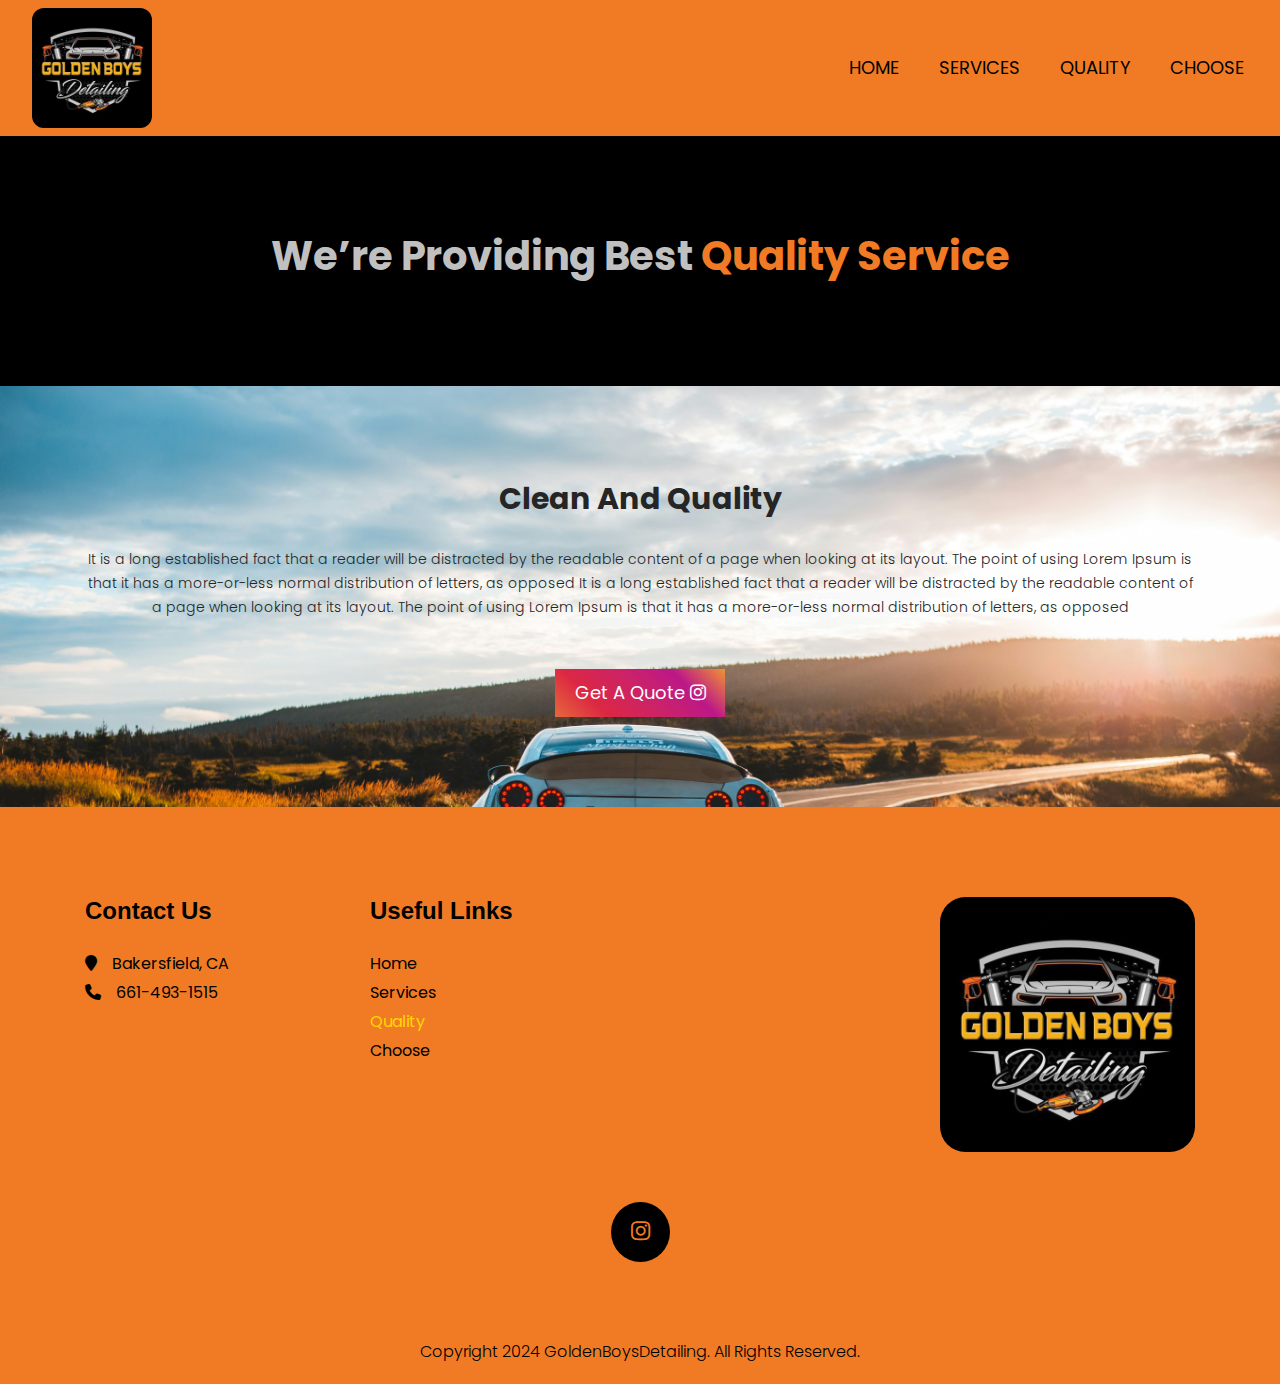
<file: quality/index.html>
<!DOCTYPE html>
<html lang="en">

<head>
   <!-- Google tag (gtag.js) -->
   <script async src="https://www.googletagmanager.com/gtag/js?id=G-W3GSWWM30P"></script>
   <script>
      window.dataLayer = window.dataLayer || [];
      function gtag() { dataLayer.push(arguments); }
      gtag('js', new Date());

      gtag('config', 'G-W3GSWWM30P');
   </script>

   <!-- basic -->
   <meta charset="utf-8">
   <meta http-equiv="X-UA-Compatible" content="IE=edge">
   <meta name="viewport" content="width=device-width, initial-scale=1">
   <meta http-equiv="Content-Language" content="en-US">
   <meta name="robots" content="index, follow">

   <!-- mobile metas -->
   <meta name="viewport" content="width=device-width, initial-scale=1, maximum-scale=1">

   <!-- Site Metas -->
   <title>Quality Auto Detailing - Golden Boys Detailing</title>
   <meta name="keywords"
      content="car detailing quality, professional detailing, premium car care, Bakersfield, CA, Golden Boys Detailing">
   <meta name="description"
      content="Learn about the premium quality standards at Golden Boys Detailing. We take pride in offering top-tier auto detailing services with attention to detail.">
   <meta name="author" content="Golden Boys Detailing">
   <link rel="canonical" href="https://goldenboysdetailing.net/quality/">

   <!-- Open Graph Meta (for better social media sharing) -->
   <meta property="og:title" content="Quality Auto Detailing | Golden Boys Detailing">
   <meta property="og:description"
      content="Discover the high-quality auto detailing services at Golden Boys Detailing. We ensure meticulous attention to detail for every vehicle we service.">
   <meta property="og:url" content="https://goldenboysdetailing.net/quality/">
   <meta property="og:image" content="https://goldenboysdetailing.net//images/logo.JPG">
   <meta property="og:type" content="website">

   <!-- Twitter Card Meta -->
   <meta name="twitter:card" content="summary_large_image">
   <meta name="twitter:title" content="Quality Auto Detailing | Golden Boys Detailing">
   <meta name="twitter:description"
      content="Explore how Golden Boys Detailing maintains the highest standards in auto detailing, providing exceptional care for every vehicle.">
   <meta name="twitter:image" content="https://goldenboysdetailing.net//images/logo.JPG">

   <!-- Bootstrap CSS -->
   <link rel="stylesheet" type="text/css" href="/css/bootstrap.min.css">

   <!-- Main CSS -->
   <link rel="stylesheet" type="text/css" href="/css/style.css">

   <!-- Responsive CSS -->
   <link rel="stylesheet" type="text/css" href="/css/responsive.css">

   <!-- Favicon -->
   <link rel="icon" href="/images/favicon-logo.jpg" type="image/jpg">

   <!-- Custom Scrollbar CSS -->
   <link rel="stylesheet" href="/css/jquery.mCustomScrollbar.min.css">

   <!-- Font Awesome (for icons) -->
   <link href="https://cdnjs.cloudflare.com/ajax/libs/font-awesome/6.5.1/css/all.min.css" rel="stylesheet">

   <!-- Google Fonts (Poppins) -->
   <link href="https://fonts.googleapis.com/css?family=Poppins:400,700&display=swap" rel="stylesheet">

</head>

<body>
   <!--header section start -->
   <div class="header_section">
      <nav class="navbar navbar-expand-lg navbar-light bg-light">
         <a class="navbar-brand"><a href="/"><img src="/images/logo.JPG" alt="GoldenBoysDetailing" class="logo-padding"
                  width="15%"></a>
            <button class="navbar-toggler" type="button" data-toggle="collapse" data-target="#navbarSupportedContent"
               aria-controls="navbarSupportedContent" aria-expanded="false" aria-label="Toggle navigation">
               <span class="navbar-toggler-icon"></span>
            </button>
            <div class="collapse navbar-collapse" id="navbarSupportedContent">
               <ul class="navbar-nav ml-auto">
                  <li class="nav-item">
                     <a class="nav-link" href="/">Home</a>
                  </li>
                  <li class="nav-item">
                     <a class="nav-link" href="/services/">Services</a>
                  </li>
                  <li class="nav-item">
                     <a class="nav-link" href="/quality/">Quality</a>
                  </li>
                  <li class="nav-item">
                     <a class="nav-link" href="/choose/">Choose</a>
                  </li>
               </ul>
            </div>
      </nav>
   </div>
   <!-- header section end -->
   <!-- quality section start -->
   <div class="providing_section layout_padding">
      <div class="container">
         <h1 class="services_taital">We’re Providing Best <span style="color: #f17b24">Quality Service</span></h1>
      </div>
   </div>
   <div class="providing_section_2 layout_padding">
      <div class="container">
         <h2 class="clean_text">Clean And Quality</h2>
         <p class="ipsum_text">It is a long established fact that a reader will be distracted by the readable content of
            a page when looking at its layout. The point of using Lorem Ipsum is that it has a more-or-less normal
            distribution of letters, as opposed It is a long established fact that a reader will be distracted by the
            readable content of a page when looking at its layout. The point of using Lorem Ipsum is that it has a
            more-or-less normal distribution of letters, as opposed</p>
         <div class="quote_bt_1"><a href="https://www.instagram.com/goldenboys_detailing?igsh=MzRlODBiNWFlZA==">Get A
               Quote <i class="fa-brands fa-instagram" aria-hidden="true"></i></a></div>
      </div>
   </div>
   <!-- quality section end -->
   <!-- footer section start -->
   <div class="footer_section layout_padding">
      <div class="container">
         <div class="row">
            <div class="col-lg-3 col-sm-6">
               <h2 class="useful_text">Contact Us</h2>
               <div class="location_text"><a href="https://www.google.com/maps/search/?api=1&query=+Bakersfield,+CA"><i
                        class="fa fa-map-marker" aria-hidden="true"></i><span class="padding_left_15">Bakersfield,
                        CA</span></a></div>
               <div class="location_text"><a href="tel:+6614931515"><i class="fa fa-phone" aria-hidden="true"></i><span
                        class="padding_left_15">661-493-1515</span></a></div>
            </div>
            <div class="col-lg-3 col-sm-6">
               <h2 class="useful_text">Useful Links</h2>
               <div class="footer_menu">
                  <ul>
                     <li><a href="/">Home</a></li>
                     <li><a href="/services/">Services</a></li>
                     <li class="active"><a href="/quality/">Quality</a></li>
                     <li><a href="/choose/">Choose</a></li>
                  </ul>
               </div>
            </div>
            <div class="col-lg-3 col-sm-6">
            </div>
            <div class="col-lg-3 col-sm-6">
               <a href="/"><img src="/images/logo.JPG"></a>
            </div>
         </div>
         <div class="social_icon">
            <ul>
               <li><a href="https://www.instagram.com/goldenboys_detailing?igsh=MzRlODBiNWFlZA=="><i
                        class="fa-brands fa-instagram" aria-hidden="true"></i></a></li>
            </ul>
         </div>
      </div>
   </div>
   <!-- footer section end -->
   <!-- copyright section start -->
   <div class="copyright_section">
      <div class="container">
         <p class="copyright_text">Copyright 2024 GoldenBoysDetailing. All Rights Reserved.
      </div>
   </div>
   <!-- copyright section end -->
   <!-- Javascript files-->
   <script src="/js/jquery.min.js"></script>
   <script src="/js/popper.min.js"></script>
   <script src="/js/bootstrap.bundle.min.js"></script>
   <script src="/js/plugin.js"></script>
   <!-- sidebar -->
   <script src="/js/jquery.mCustomScrollbar.concat.min.js"></script>
   <script src="/js/custom.js"></script>
</body>

</html>
</file>
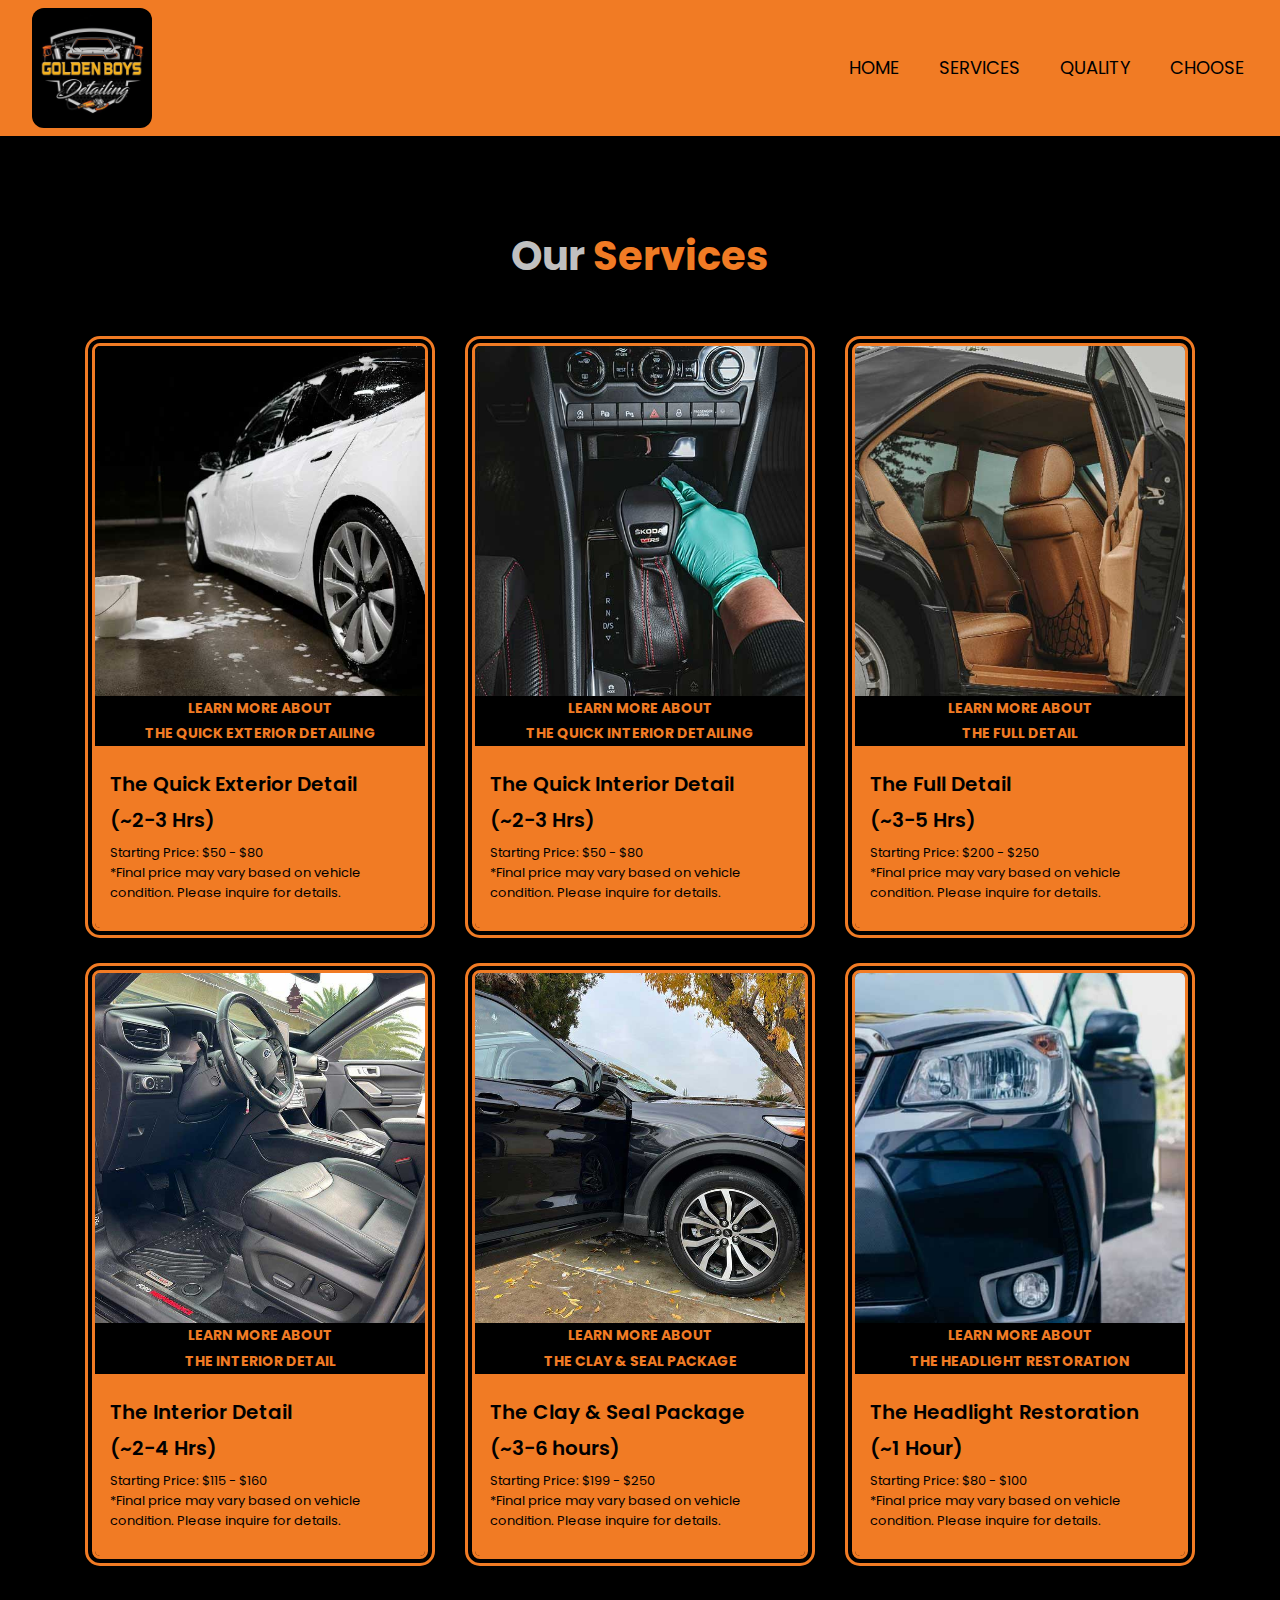
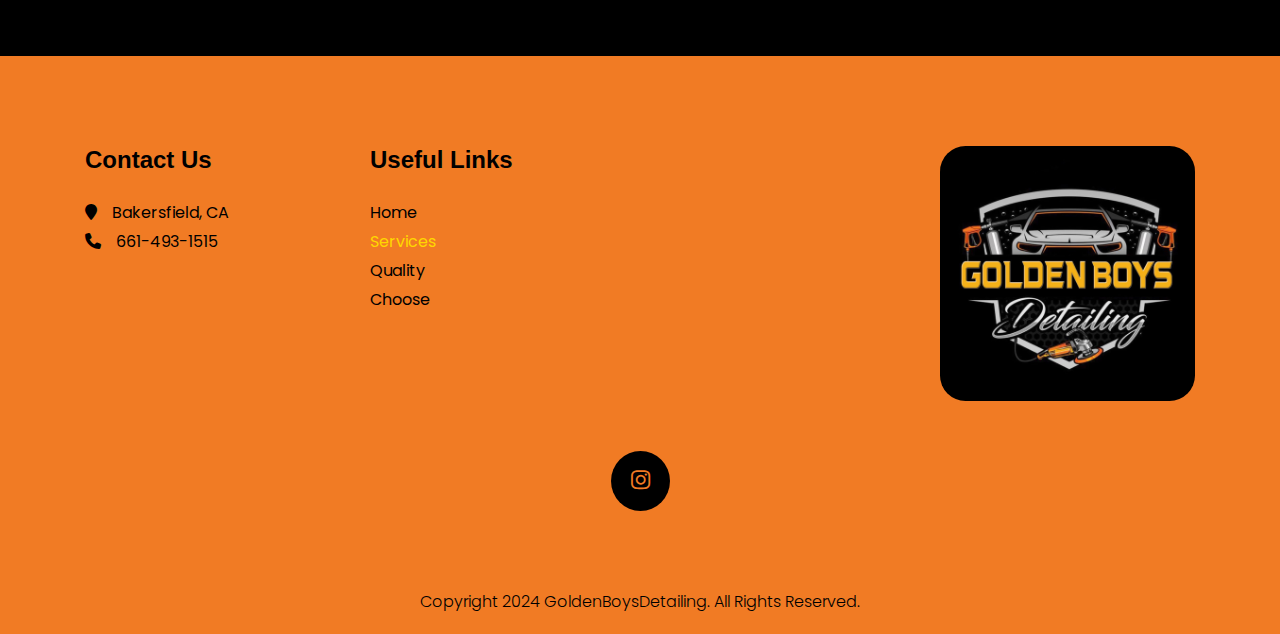
<file: services/index.html>
<!DOCTYPE html>
<html lang="en">

<head>
   <!-- Google tag (gtag.js) -->
   <script async src="https://www.googletagmanager.com/gtag/js?id=G-W3GSWWM30P"></script>
   <script>
      window.dataLayer = window.dataLayer || [];
      function gtag() { dataLayer.push(arguments); }
      gtag('js', new Date());

      gtag('config', 'G-W3GSWWM30P');
   </script>

   <!-- basic -->
   <meta charset="utf-8">
   <meta http-equiv="X-UA-Compatible" content="IE=edge">
   <meta name="viewport" content="width=device-width, initial-scale=1">
   <meta http-equiv="Content-Language" content="en-US">
   <meta name="robots" content="index, follow">

   <!-- mobile metas -->
   <meta name="viewport" content="width=device-width, initial-scale=1, maximum-scale=1">

   <!-- Site Metas -->
   <title>Auto Detailing Services - Golden Boys Detailing</title>
   <meta name="keywords"
      content="car detailing, auto detailing, vehicle cleaning, interior cleaning, exterior washing, Bakersfield, CA, Golden Boys Detailing">
   <meta name="description"
      content="Explore our range of professional auto detailing services, including interior and exterior car cleaning, waxing, and polishing.">
   <meta name="author" content="Golden Boys Detailing">
   <link rel="canonical" href="https://goldenboysdetailing.net/services/">

   <!-- Open Graph Meta (for better social media sharing) -->
   <meta property="og:title" content="Auto Detailing Services | Golden Boys Detailing">
   <meta property="og:description"
      content="Check out our premium auto detailing services in Bakersfield, CA. We offer high-quality interior and exterior car care.">
   <meta property="og:url" content="https://goldenboysdetailing.net/services/">
   <meta property="og:image" content="https://goldenboysdetailing.net/images/logo.JPG">
   <meta property="og:type" content="website">

   <!-- Twitter Card Meta -->
   <meta name="twitter:card" content="summary_large_image">
   <meta name="twitter:title" content="Auto Detailing Services | Golden Boys Detailing">
   <meta name="twitter:description"
      content="Check out our premium auto detailing services in Bakersfield, CA. We offer high-quality interior and exterior car care.">
   <meta name="twitter:image" content="https://goldenboysdetailing.net/images/logo.JPG">

   <!-- Bootstrap CSS -->
   <link rel="stylesheet" type="text/css" href="/css/bootstrap.min.css">

   <!-- Main CSS -->
   <link rel="stylesheet" type="text/css" href="/css/style.css">

   <!-- Responsive CSS -->
   <link rel="stylesheet" type="text/css" href="/css/responsive.css">

   <!-- Favicon -->
   <link rel="icon" href="/images/favicon-logo.jpg" type="image/jpg">

   <!-- Custom Scrollbar CSS -->
   <link rel="stylesheet" href="/css/jquery.mCustomScrollbar.min.css">

   <!-- Font Awesome (for icons) -->
   <link href="https://cdnjs.cloudflare.com/ajax/libs/font-awesome/6.5.1/css/all.min.css" rel="stylesheet">

   <!-- Google Fonts (Poppins) -->
   <link href="https://fonts.googleapis.com/css?family=Poppins:400,700&display=swap" rel="stylesheet">

</head>

<body>
   <!--header section start -->
   <div class="header_section">
      <nav class="navbar navbar-expand-lg navbar-light bg-light">
         <a class="navbar-brand"><a href="/"><img src="/images/logo.JPG" alt="GoldenBoysDetailing" class="logo-padding"
                  width="15%"></a>
            <button class="navbar-toggler" type="button" data-toggle="collapse" data-target="#navbarSupportedContent"
               aria-controls="navbarSupportedContent" aria-expanded="false" aria-label="Toggle navigation">
               <span class="navbar-toggler-icon"></span>
            </button>
            <div class="collapse navbar-collapse" id="navbarSupportedContent">
               <ul class="navbar-nav ml-auto">
                  <li class="nav-item">
                     <a class="nav-link" href="/">Home</a>
                  </li>
                  <li class="nav-item">
                     <a class="nav-link" href="/services/">Services</a>
                  </li>
                  <li class="nav-item">
                     <a class="nav-link" href="/quality/">Quality</a>
                  </li>
                  <li class="nav-item">
                     <a class="nav-link" href="/choose/">Choose</a>
                  </li>
               </ul>
            </div>
      </nav>
   </div>
   <!-- header section end -->
   <!-- services section start -->
   <section class="product_section layout_padding">
      <div class="container">
         <div class="heading_container heading_center">
            <h1 class="services_taital">Our <span style="color: #f17b24">Services</span></h1>
         </div>
         <div class="product_container">
            <div class="row">
               <div class="col-sm-6 col-md-4 ">
                  <div class="box" data-toggle="modal" data-target="#quickExteriorDetailModal">
                     <div class="img-box">
                        <img src="/images/quick-exterior.jpg" alt="The Quick Exterior Detail">
                     </div>
                     <div class="learn-more">Learn More About <br> The Quick Exterior Detailing</div>
                     <div class="detail-box">
                        <div class="p_name">
                           The Quick Exterior Detail <br> (~2-3 Hrs)
                        </div>
                        <h6 class="p_price">
                           <span class="new_price">
                              Starting Price: $50 - $80 <br> *Final price may vary based on vehicle condition. Please
                              inquire for details.
                           </span>
                        </h6>
                     </div>
                  </div>
               </div>
               <div id="quickExteriorDetailModal" class="modal fade" role="dialog">
                  <div class="modal-dialog">
                     <div class="modal-content">
                        <div class="modal-header">
                           <h4 class="modal-title">The Quick Exterior Detail</h4>
                           <button type="button" class="close" data-dismiss="modal">&times;</button>
                        </div>
                        <div class="modal-body">
                           <p><strong>Swift Exterior Care:</strong> Our Quick Exterior Detail includes a pre-wash,
                              bug/tar removal, and snow foam wash. Wheels are deep cleaned, and glasswork is polished.
                              All plastics are dressed, and a spray wax is applied for protection. Service takes around
                              2-3 hours.</p>
                        </div>
                        <div class="modal-footer">
                           <button type="button" class="btn btn-default" data-dismiss="modal">Close</button>
                        </div>
                     </div>
                  </div>
               </div>
               <div class="col-sm-6 col-md-4 ">
                  <div class="box" data-toggle="modal" data-target="#quickInteriorDetailModal">
                     <div class="img-box">
                        <img src="/images/quick-interior.jpg" alt="The Quick Exterior Detail">
                     </div>
                     <div class="learn-more">Learn More About <br> The Quick Interior Detailing</div>
                     <div class="detail-box">
                        <div class="p_name">
                           The Quick Interior Detail <br> (~2-3 Hrs)
                        </div>
                        <h6 class="p_price">
                           <span class="new_price">
                              Starting Price: $50 - $80 <br> *Final price may vary based on vehicle condition. Please
                              inquire for details.
                           </span>
                        </h6>
                     </div>
                  </div>
               </div>
               <div id="quickInteriorDetailModal" class="modal fade" role="dialog">
                  <div class="modal-dialog">
                     <div class="modal-content">
                        <div class="modal-header">
                           <h4 class="modal-title">The Quick Interior Detail</h4>
                           <button type="button" class="close" data-dismiss="modal">&times;</button>
                        </div>
                        <div class="modal-body">
                           <p><strong>Quick Refresh:</strong> This service includes a deep vacuum, thorough dashboard,
                              center console, and door panel cleaning, and all surfaces are dressed with a scent of your
                              choice. Glasswork is cleaned, and the service is completed within 2-3 hours.</p>
                        </div>
                        <div class="modal-footer">
                           <button type="button" class="btn btn-default" data-dismiss="modal">Close</button>
                        </div>
                     </div>
                  </div>
               </div>

               <div class="col-sm-6 col-md-4 ">
                  <div class="box" data-toggle="modal" data-target="#fullDetailModal">
                     <div class="img-box">
                        <img src="/images/full-detail.jpg" alt="The Full Detail">
                     </div>
                     <div class="learn-more">Learn More About <br> The Full Detail</div>
                     <div class="detail-box">
                        <div class="p_name">
                           The Full Detail <br> (~3-5 Hrs)
                        </div>
                        <h6 class="p_price">
                           <span class="new_price">
                              Starting Price: $200 - $250 <br> *Final price may vary based on vehicle condition. Please
                              inquire for details.
                           </span>
                        </h6>
                     </div>
                  </div>
               </div>
               <div id="fullDetailModal" class="modal fade" role="dialog">
                  <div class="modal-dialog">
                     <div class="modal-content">
                        <div class="modal-header">
                           <h4 class="modal-title">The Full Detail</h4>
                           <button type="button" class="close" data-dismiss="modal">&times;</button>
                        </div>
                        <div class="modal-body">
                           <p><strong>Comprehensive Care:</strong> Our Full Detail service includes a pre-wash, bug/tar
                              removal, and a snow foam contact wash. We meticulously clean wheels, all glasswork, and
                              plastic trims, followed by a complete interior detail. The vehicle is dried with
                              microfibers, and all surfaces are dressed for protection and shine. This service lasts
                              around 3-5 hours.</p>
                        </div>
                        <div class="modal-footer">
                           <button type="button" class="btn btn-default" data-dismiss="modal">Close</button>
                        </div>
                     </div>
                  </div>
               </div>
               <div class="col-sm-6 col-md-4 ">
                  <div class="box" data-toggle="modal" data-target="#interiorDetailModal">
                     <div class="img-box">
                        <img src="/images/interior-detailing.jpg" alt="The Interior Detail">
                     </div>
                     <div class="learn-more">Learn More About <br> The Interior Detail</div>
                     <div class="detail-box">
                        <div class="p_name">
                           The Interior Detail <br> (~2-4 Hrs)
                        </div>
                        <h6 class="p_price">
                           <span class="new_price">
                              Starting Price: $115 - $160 <br> *Final price may vary based on vehicle condition. Please
                              inquire for details.
                           </span>
                        </h6>
                     </div>
                  </div>
               </div>
               <div id="interiorDetailModal" class="modal fade" role="dialog">
                  <div class="modal-dialog">
                     <div class="modal-content">
                        <div class="modal-header">
                           <h4 class="modal-title">The Interior Detail</h4>
                           <button type="button" class="close" data-dismiss="modal">&times;</button>
                        </div>
                        <div class="modal-body">
                           <p><strong>Inside-Out Excellence:</strong> Our Interior Detail focuses on vacuuming the
                              entire interior, shampoo washing carpets and seats, and a full steam clean. Dashboard,
                              door panels, and center console are cleaned and dressed. Leather seats are conditioned,
                              and all glasswork is polished. This service takes approximately 2-4 hours.</p>
                        </div>
                        <div class="modal-footer">
                           <button type="button" class="btn btn-default" data-dismiss="modal">Close</button>
                        </div>
                     </div>
                  </div>
               </div>
               <div class="col-sm-6 col-md-4 ">
                  <div class="box" data-toggle="modal" data-target="#clayAndSealModal">
                     <div class="img-box">
                        <img src="/images/black-car-shine.jpg" alt="The Clay & Seal Package">
                     </div>
                     <div class="learn-more">Learn More About <br> The Clay & Seal Package</div>
                     <div class="detail-box">
                        <div class="p_name">
                           The Clay & Seal Package <br> (~3-6 hours)
                        </div>
                        <h6 class="p_price">
                           <span class="new_price">
                              Starting Price: $199 - $250 <br> *Final price may vary based on vehicle condition. Please
                              inquire for details.
                           </span>
                        </h6>
                     </div>
                  </div>
               </div>
               <div id="clayAndSealModal" class="modal fade" role="dialog">
                  <div class="modal-dialog">
                     <div class="modal-content">
                        <div class="modal-header">
                           <h4 class="modal-title">The Clay & Seal Package</h4>
                           <button type="button" class="close" data-dismiss="modal">&times;</button>
                        </div>
                        <div class="modal-body">
                           <p><strong>Complete Protection:</strong> This package includes a pre-wash, iron and tar
                              removal, clay bar treatment, and snow foam wash. We apply a 3/6-month sealant to protect
                              your vehicle's exterior, clean all window work, and dress plastics. The interior is
                              vacuumed and dressed, and the service is completed with a scent of your choice. Takes
                              around 3-6 hours.</p>
                        </div>
                        <div class="modal-footer">
                           <button type="button" class="btn btn-default" data-dismiss="modal">Close</button>
                        </div>
                     </div>
                  </div>
               </div>
               <div class="col-sm-6 col-md-4 ">
                  <div class="box" data-toggle="modal" data-target="#headlightModal">
                     <div class="img-box">
                        <img src="/images/headlights2.jpg" alt="The Headlight Restoration">
                     </div>
                     <div class="learn-more">Learn More About <br> The Headlight Restoration</div>
                     <div class="detail-box">
                        <div class="p_name">
                           The Headlight Restoration <br> (~1 Hour)
                        </div>
                        <h6 class="p_price">
                           <span class="new_price">
                              Starting Price: $80 - $100 <br> *Final price may vary based on vehicle condition. Please
                              inquire for details.
                           </span>
                        </h6>
                     </div>
                  </div>
               </div>
               <div id="headlightModal" class="modal fade" role="dialog">
                  <div class="modal-dialog">
                     <div class="modal-content">
                        <div class="modal-header">
                           <h4 class="modal-title">The Headlight Restoration</h4>
                           <button type="button" class="close" data-dismiss="modal">&times;</button>
                        </div>
                        <div class="modal-body">
                           <p><strong>See the Road Clearly:</strong> Our Headlight Restoration begins with precision
                              water sanding to remove imperfections and yellowing, followed by a polish to restore
                              clarity. Finally, we apply a high-quality sealant to protect against future oxidation and
                              UV damage, ensuring lasting brilliance. This process takes about 1 hour and improves
                              nighttime visibility and overall appearance. Book today for a brighter, safer drive!</p>
                        </div>
                        <div class="modal-footer">
                           <button type="button" class="btn btn-default" data-dismiss="modal">Close</button>
                        </div>
                     </div>
                  </div>
               </div>
            </div>
         </div>
      </div>
      </div>
   </section>
   <!-- services section end -->
   <!-- footer section start -->
   <div class="footer_section layout_padding margin_top90">
      <div class="container">
         <div class="row">
            <div class="col-lg-3 col-sm-6">
               <h2 class="useful_text">Contact Us</h2>
               <div class="location_text"><a href="https://www.google.com/maps/search/?api=1&query=+Bakersfield,+CA"><i
                        class="fa fa-map-marker" aria-hidden="true"></i><span class="padding_left_15">Bakersfield,
                        CA</span></a></div>
               <div class="location_text"><a href="tel:+6614931515"><i class="fa fa-phone" aria-hidden="true"></i><span
                        class="padding_left_15">661-493-1515</span></a></div>
            </div>
            <div class="col-lg-3 col-sm-6">
               <h2 class="useful_text">Useful Links</h2>
               <div class="footer_menu">
                  <ul>
                     <li><a href="/">Home</a></li>
                     <li class="active"><a href="/services/">Services</a></li>
                     <li><a href="/quality/">Quality</a></li>
                     <li><a href="/choose/">Choose</a></li>
                  </ul>
               </div>
            </div>
            <div class="col-lg-3 col-sm-6">
            </div>
            <div class="col-lg-3 col-sm-6">
               <a href="/"><img src="/images/logo.JPG"></a>
            </div>
         </div>
         <div class="social_icon">
            <ul>
               <li><a href="https://www.instagram.com/goldenboys_detailing?igsh=MzRlODBiNWFlZA=="><i
                        class="fa-brands fa-instagram" aria-hidden="true"></i></a></li>
            </ul>
         </div>
      </div>
   </div>
   <!-- footer section end -->
   <!-- copyright section start -->
   <div class="copyright_section">
      <div class="container">
         <p class="copyright_text">Copyright 2024 GoldenBoysDetailing. All Rights Reserved.
      </div>
   </div>
   <!-- copyright section end -->
   <!-- Javascript files-->
   <script src="/js/jquery.min.js"></script>
   <script src="/js/popper.min.js"></script>
   <script src="/js/bootstrap.bundle.min.js"></script>
   <script src="/js/plugin.js"></script>
   <!-- sidebar -->
   <script src="/js/jquery.mCustomScrollbar.concat.min.js"></script>
   <script src="/js/custom.js"></script>
</body>

</html>
</file>
<file: css/style.css>
/*--------------------------------------------------------------------- File Name: style.css ---------------------------------------------------------------------*/


/*--------------------------------------------------------------------- import Files ---------------------------------------------------------------------*/

@import url(animate.min.css);
@import url(normalize.css);
@import url(icomoon.css);
/* @import url(css/font-awesome.min.css); */
@import url(meanmenu.css);
@import url(owl.carousel.min.css);
/* @import url(swiper.min.css); */
@import url(slick.css);
@import url(jquery.fancybox.min.css);
@import url(jquery-ui.css);
@import url(nice-select.css);

/*--------------------------------------------------------------------- skeleton ---------------------------------------------------------------------*/

* {
    box-sizing: border-box !important;
    transition: ease all 0.5s;
}

html {
    scroll-behavior: smooth;
}

body {
    color: #666666;
    font-size: 14px;
    font-family: 'Poppins', sans-serif;
    line-height: 1.80857;
    font-weight: normal;
    overflow-x: hidden;
    background-color: black;
}

a {
    color: #1f1f1f;
    text-decoration: none !important;
    outline: none !important;
    -webkit-transition: all .3s ease-in-out;
    -moz-transition: all .3s ease-in-out;
    -ms-transition: all .3s ease-in-out;
    -o-transition: all .3s ease-in-out;
    transition: all .3s ease-in-out;
}

h1,
h2,
h3,
h4,
h5,
h6 {
    letter-spacing: 0;
    font-weight: normal;
    position: relative;
    padding: 0 0 10px 0;
    font-weight: normal;
    line-height: normal;
    color: #111111;
    margin: 0
}

h1 {
    font-size: 24px
}

h2 {
    font-size: 22px
}

h3 {
    font-size: 18px
}

h4 {
    font-size: 16px
}

h5 {
    font-size: 14px
}

h6 {
    font-size: 13px
}

*,
*::after,
*::before {
    -webkit-box-sizing: border-box;
    -moz-box-sizing: border-box;
    box-sizing: border-box;
}

h1 a,
h2 a,
h3 a,
h4 a,
h5 a,
h6 a {
    color: #212121;
    text-decoration: none !important;
    opacity: 1
}

button:focus {
    outline: none;
}

ul,
li,
ol {
    margin: 0px;
    padding: 0px;
    list-style: none;
}

p {
    margin: 20px;
    font-weight: 300;
    font-size: 15px;
    line-height: 24px;
}

a {
    color: #222222;
    text-decoration: none;
    outline: none !important;
}

a,
.btn {
    text-decoration: none !important;
    outline: none !important;
    -webkit-transition: all .3s ease-in-out;
    -moz-transition: all .3s ease-in-out;
    -ms-transition: all .3s ease-in-out;
    -o-transition: all .3s ease-in-out;
    transition: all .3s ease-in-out;
}

img {
    max-width: 100%;
    height: auto;
    border-radius: 10%;
}

@media (max-width: 768px) {
    img {
        display: block;
        width: 70%;
        max-width: 100%;
        height: auto;
        margin: auto;
        border-radius: 10%;
    }

    .logo-padding {
        padding-bottom: 1rem;
    }

}

:focus {
    outline: 0;
}

.paddind_bottom_0 {
    padding-bottom: 0 !important;
}

.btn-custom {
    margin-top: 20px;
    background-color: transparent !important;
    border: 2px solid #ddd;
    padding: 12px 40px;
    font-size: 16px;
}

.lead {
    font-size: 18px;
    line-height: 30px;
    color: #767676;
    margin: 0;
    padding: 0;
}

.form-control:focus {
    border-color: #ffffff !important;
    box-shadow: 0 0 0 .2rem rgba(255, 255, 255, .25);
}

.navbar-form input {
    border: none !important;
}

.badge {
    font-weight: 500;
}

blockquote {
    margin: 20px 0 20px;
    padding: 30px;
}

button {
    border: 0;
    margin: auto;
    padding: 0;
    cursor: pointer;
    background-color: #f6af1f !important;
    width: 150px;
}

.full {
    float: left;
    width: 100%;
}

.layout_padding {
    padding-top: 90px;
    padding-bottom: 0px;
}

.padding_0 {
    padding: 0px;
}


/* header section start */

.header_section {
    width: 100%;
    float: left;
}

.bg-light {
    background-color: #f17b24 !important;
}

/* .mr-auto,
.mx-auto {
    margin: 0 auto;
    text-align: center;
} */

.ml-auto{
    text-align: center;
}

.navbar-light .navbar-nav .nav-link {
    color: #000;
    font-size: 18px;
    text-transform: uppercase;
    padding: 10px 20px;
}

.search_icon {
    padding-right: 20px;
}


/* header section end */


/* banner section start */

.banner_section {
    width: 100%;
    float: left;
    padding-bottom: 90px;
    /* background-color: #fafafa; */
    /* background-color: #fafafa; */
    background-color: silver;
    height: auto;
}

.banner_img {
    width: 100%;
    height: 400px;
}

.banner_taital {
    width: 100%;
    float: left;
    font-weight: bold;
    font-size: 76px;
    color: #060606;
    line-height: 90px;
}

.banner_text {
    width: 100%;
    float: left;
    font-size: 16px;
    color: #060606;
    margin: 0px;
}

.btn_main {
    width: 100%;
    display: flex;
    padding-top: 30px;
}

.quote_bt {
    width: 180px;
    float: left;
}

.quote_bt a {
    width: 100%;
    float: left;
    background-color: #252525;
    padding: 8px 10px;
    color: #fafafa;
    text-align: center;
    font-size: 18px;
}

.quote_bt a:hover {
    color: #fafafa;
    background-color: #0c426e;
}

.quote_bt.active a {
    color: #fafafa;
    /* background-color: #0c426e; */
    background: linear-gradient(45deg, #e6683c 0%, #dc2743 25%, #cc2366 50%, #bc1888 75%, #f09433 100%);
}

.contact_bt {
    width: 180px;
    float: left;
    margin-left: 15px;
}

.contact_bt a {
    width: 100%;
    float: left;
    background-color: #252525;
    padding: 8px 10px;
    color: #fafafa;
    text-align: center;
    font-size: 18px;
}

.contact_bt a:hover {
    color: #fafafa;
    background-color: #0c426e;
}

#main_slider a.carousel-control-prev {
    position: absolute;
    right: -95px;
    top: 41%;
    left: initial;
}

#main_slider a.carousel-control-next {
    position: absolute;
    right: -95px;
    top: 27%;
}

#main_slider .carousel-control-prev,
#main_slider .carousel-control-next {
    width: 50px;
    height: 50px;
    background: #252525;
    opacity: 1;
    font-size: 14px;
    color: #ffffff;
}

#main_slider .carousel-control-prev:hover,
#main_slider .carousel-control-next:hover,
#main_slider .carousel-control-prev:focus,
#main_slider .carousel-control-next:focus {
    /* background: #0c426e; */
    background: #f17b24;
    color: #ffffff;
}


/* banner section end */


/* services section start */

/* .services_section {
    width: 100%;
    float: left;
    background-image: url(../images/about-bg.png);
    height: auto;
    background-size: 100%;
    background-repeat: no-repeat;
}
*/
.services_taital {
    width: 100%;
    font-size: 40px;
    /* color: #252525; */
    color: silver;
    text-align: center;
    font-weight: bold;
}

.services_taital::after {
    content: '';
    position: absolute;
    width: 85px;
    height: 10px;
    background-color: #000;
    left: 0px;
    right: 0px;
    margin: 0 auto;
    bottom: 0px;
    border-radius: 100px;
}

@media (max-width: 768px) {
    .spacing {
        padding-bottom: 50px;
    }
}

.learn-more {
    display: block;
    width: 100%;
    margin: auto;
    text-align: center;
    background-color: rgba(0, 0, 0, 0.5);
    color: #f17b24;
    /* padding: 10px; */
    cursor: pointer;
    font-weight: bold;
    text-transform: uppercase;
}


/*
 .services_text {
    width: 100%;
    font-size: 16px;
    color: #000;
    text-align: center;
    margin: 0px;
    padding-top: 30px;
} 

.services_box {
    width: 100%;
}

.express_text {
    width: 100%;
    float: left;
    font-size: 26px;
    color: #252525;
    text-align: center;
    padding-top: 20px;
}

.lorem_text {
    width: 100%;
    margin: 0px;
    font-size: 15px;
    color: #252525;
    text-align: center;
}

.seemore_bt {
    width: 170px;
    margin: 0 auto;
    padding-top: 30px;
}

.seemore_bt a {
    width: 100%;
    float: left;
    font-size: 18px;
    background-color: #252525;
    color: #fafafa;
    text-align: center;
    padding: 8px;
}

.seemore_bt a:hover {
    color: #fafafa;
    background-color: #0c426e;
}

.image_1 {
    width: 100%;
    float: left;
}

img.image_1 {
    height: 350px;
} */

.product_section {
    width: 100%;
    float: left;
}

.product_section .heading_container {
    margin-bottom: 15px;
}

.product_section .product_container .box {
    margin-top: 25px;
    display: -webkit-box;
    display: -ms-flexbox;
    display: flex;
    -webkit-box-orient: vertical;
    -webkit-box-direction: normal;
    -ms-flex-direction: column;
    flex-direction: column;
    -webkit-box-align: center;
    -ms-flex-align: center;
    align-items: center;
    border-radius: 15px;
    position: relative;
    color: #ffffff;
    overflow: hidden;
    border: 10px double #f17b24;
}

.product_section .product_container .box a {
    color: inherit;
}

.product_section .product_container .box .img-box {
    display: -webkit-box;
    display: -ms-flexbox;
    display: flex;
    -webkit-box-pack: center;
    -ms-flex-pack: center;
    justify-content: center;
    background-color: grey;
    -webkit-box-align: center;
    -ms-flex-align: center;
    align-items: center;
    width: 100%;
    height: 350px;
    /* padding: 30px 15px; */
}

@media (max-width: 768px) {
    .product_section .product_container .box .img-box {
        height: 550px !important;
    }
}

.product_section .product_container .box .img-box img {
    width: 100% !important;
    height: 100% !important;
    max-height: 100% !important;
    object-fit: cover !important;
    border-radius: 0 !important;
}

.product_section .product_container .box .p_cart {
    position: absolute;
    top: 10px;
    right: 10px;
    width: 35px;
    height: 35px;
    background-color: #060a36;
    border-radius: 100%;
    display: -webkit-box;
    display: -ms-flexbox;
    display: flex;
    -webkit-box-pack: center;
    -ms-flex-pack: center;
    justify-content: center;
    -webkit-box-align: center;
    -ms-flex-align: center;
    align-items: center;
}

.product_section .product_container .box .detail-box {
    /* background-color: #060a36; */
    background-color: #f17b24;
    width: 100%;
    padding: 15px;
    display: -webkit-box;
    display: -ms-flexbox;
    display: flex;
    -webkit-box-orient: vertical;
    -webkit-box-direction: normal;
    -ms-flex-direction: column;
    flex-direction: column;
    -webkit-box-align: start;
    -ms-flex-align: start;
    align-items: flex-start;
}

.product_section .product_container .box .detail-box .p_name {
    display: inline-block;
    font-size: 20px;
    font-weight: 600;
    margin: 5px 0;
    color: #000000
}

.product_section .product_container .box .detail-box .p_price {
    display: -webkit-box;
    display: -ms-flexbox;
    display: flex;
}

.product_section .product_container .box .detail-box .p_price .new_price {
    margin-right: 5px;
    /* color: #ffffff; */
    color: #000000;
}

.product_section .product_container .box .detail-box .p_price .old_price {
    text-decoration: line-through;
    /* color: #ffffff; */
    color: #000000;
}

.product_section .product_container .box .detail_bottom {
    display: -webkit-box;
    display: -ms-flexbox;
    display: flex;
    -webkit-box-pack: justify;
    -ms-flex-pack: justify;
    justify-content: space-between;
}

.product_section .product_container .box .price a {
    color: inherit;
    font-weight: 600;
}

.product_section .btn-box {
    display: -webkit-box;
    display: -ms-flexbox;
    display: flex;
    -webkit-box-pack: center;
    -ms-flex-pack: center;
    justify-content: center;
    margin-top: 45px;
}

.product_section .btn-box a {
    display: inline-block;
    padding: 10px 30px;
    /* background-color: #1376b1; */
    background-color: #f17b24;
    /* color: #ffffff; */
    color: #000000;
    border-radius: 5px;
    text-transform: uppercase;
    font-size: 15px;
    /* border: 1px solid #1376b1; */
    border: 1px solid #f17b24;
    -webkit-transition: all .3s;
    transition: all .3s;
}

.product_section .btn-box a:hover {
    background-color: transparent;
    /* color: #1376b1; */
    color: #f17b24;
}

.about_section {
    background-color: #060a36;
}

.modal-content {
    background-color: #f17b24;
    /* Light gray background */
}

.modal-body p {
    color: #000;
}



/* services section end */


/* quality section start */

.providing_section {
    width: 100%;
    float: left;
}

.providing_section_2 {
    width: 100%;
    float: left;
    background-image: url(../images/img-5.jpg);
    height: auto;
    background-repeat: no-repeat;
    padding: 90px 0px;
    margin-top: 90px;
    background-size: cover;
    position: relative;
    color: #000;
}

.providing_section_2::before {
    content: "";
    position: absolute;
    top: 0;
    left: 0;
    width: 100%;
    height: 100%;
    background: rgba(0, 0, 0, 0);
    z-index: 1;
}

.providing_section_2 * {
    position: relative;
    z-index: 2;
}

/* Adjusting text and adding an overlay for mobile views */
@media (max-width: 768px) {
    .providing_section_2 {
        background-image: url(../images/img-6.jpg);
        color: #fff;
    }

    .providing_section_2::before {
        background: rgba(0, 0, 0, 0.65);
    }

    .providing_section_2 * {
        position: relative;
        z-index: 2;
    }
}


.clean_text {
    width: 100%;
    float: left;
    font-size: 30px;
    color: #252525;
    text-align: center;
    font-weight: 500;
    font-weight: bold;
}

@media (max-width: 768px) {
    .clean_text {
        color: #fff !important;
        /* Changes text color to white on mobile */
    }
}

.ipsum_text {
    width: 100%;
    float: left;
    font-size: 14px;
    color: #252525;
    text-align: center;
    margin: 15px 0px 0px 0px;
}

@media (max-width: 768px) {
    .ipsum_text {
        color: #fff;
        /* Changes text color to white on mobile */
    }
}

.quote_bt_1 {
    width: 170px;
    margin: 0 auto;
    text-align: center;
}

/* 
.quote_bt_1 a {
    width: 100%;
    float: left;
    font-size: 18px;
    color: #0b0b0b;
    background-color: #ffffff;
    padding: 8px 15px;
} */

.quote_bt_1 a {
    width: 100%;
    float: left;
    font-size: 18px;
    color: #ffffff;
    background: linear-gradient(45deg, #e6683c 0%, #dc2743 25%, #cc2366 50%, #bc1888 75%, #f09433 100%);
    padding: 8px 15px;
    margin-top: 50px;
}

.quote_bt_1 a:hover {
    color: #ffffff;
    background-color: #252525;
}


/* quality section end */


/* choose section start */

/*
.choose_section_2 {
    width: 100%;
    float: left;
}

.choose_section {
    width: 100%;
    float: left;
}

.choose_box {
    width: 100%;
    padding: 40px 20px;
}

.choose_box:hover {
    background-color: #0c426e;
}

.choose_box:hover .number_text {
    color: #ffffff;
    border: 1px solid #ffffff;
}

.choose_box:hover .trusted_text {
    color: #ffffff;
}

.choose_box:hover .dummy_text {
    color: #ffffff;
}

.number_1 {
    width: 100%;
    display: flex;
}

.number_text {
    width: 40px;
    height: 35px;
    font-size: 16px;
    color: #0c426e;
    border-radius: 100%;
    border: 1px solid #0c426e;
    text-align: center;
    padding: 5px 0px;
    font-weight: 600;
}

.trusted_text {
    width: 100%;
    float: left;
    font-size: 16px;
    color: #0c426e;
    padding-left: 20px;
    padding-top: 5px;
    font-weight: 600;
}

.dummy_text {
    width: 100%;
    font-size: 14px;
    color: #000;
    margin: 0px;
}
*/

.why_us_section {
    width: 100%;
    float: left;
}

.why_us_section .box {
    display: -webkit-box;
    display: -ms-flexbox;
    display: flex;
    -webkit-box-orient: vertical;
    -webkit-box-direction: normal;
    -ms-flex-direction: column;
    flex-direction: column;
    -webkit-box-align: center;
    -ms-flex-align: center;
    align-items: center;
    text-align: center;
    color: #000000;
    margin-top: 35px;
}

.why_us_section .box .img-box {
    width: 90px;
    height: 90px;
    border: 5px solid black;
    display: -webkit-box;
    display: -ms-flexbox;
    display: flex;
    -webkit-box-pack: center;
    -ms-flex-pack: center;
    justify-content: center;
    -webkit-box-align: center;
    -ms-flex-align: center;
    align-items: center;
    border-radius: 100%;
    margin-bottom: -37.5px;
    position: relative;
    /* background-color: #1376b1; */
    background-color: #f17b24;
    -webkit-transition: all .3s;
    transition: all .3s;
}

.why_us_section .box .img-box img {
    height: auto;
    fill: #000;
}

.why_us_section .box .detail-box {
    /* background-color: #1376b1; */
    background-color: #f17b24;
    padding: 55px 20px 20px 20px;
    -webkit-transition: all .3s;
    transition: all .3s;
    border-radius: 15px;
}

.why_us_section .box .detail-box h5 {
    text-transform: uppercase;
    font-weight: bold;
    margin-bottom: 15px;
}

.why_us_section .box .detail-box a {
    color: #ffffff;
    text-transform: uppercase;
    font-weight: 600;
}

.why_us_section .box:hover .img-box,
.why_us_section .box:hover .detail-box {
    /* background-color: #1376b1; */
    background-color: #f17b24;
}


/* choose section end */


/* testimonial section start */

.testimonial_section {
    width: 100%;
    float: left;
    padding-bottom: 90px;
}

.testimonial_taital {
    width: 100%;
    font-size: 40px;
    color: #111111;
    text-align: center;
    font-weight: bold;
}

.testimonial_taital::after {
    content: '';
    position: absolute;
    width: 85px;
    height: 10px;
    background-color: #252525;
    left: 0px;
    right: 0px;
    margin: 0 auto;
    bottom: 0px;
    border-radius: 100px;
}

.testimonial_section_2 {
    width: 80%;
    margin: 0 auto;
    padding: 60px 0px;
    background-color: #fff;
    box-shadow: 0px 0px 10px 5px #f1f1f1;
    margin-top: 90px;
}

.testimonial_box {
    width: 72%;
    margin: 0 auto;
}

.tectimonial_mail {
    width: 100%;
}

.client_image_section {
    width: 15%;
    float: left;
}

.client_text_section {
    width: 85%;
    float: left;
    padding-top: 20px;
    padding-left: 20px;
}

/* .client_img {} */

.testimonial_text {
    width: 100%;
    font-size: 16px;
    color: #0c0c0c;
    margin: 0px;
}

.joech_text {
    width: 100%;
    float: left;
    font-size: 20px;
    color: #0c0c0c;
    padding-bottom: 0;
    padding-top: 20px;
    text-transform: uppercase;
    line-height: 10px;
}

.customer_text {
    width: 100%;
    float: left;
    font-size: 14px;
    color: #0c426e;
    margin: 0px;
}

#my_slider a.carousel-control-prev {
    position: absolute;
    left: -110px;
    top: 25%;
}

#my_slider a.carousel-control-next {
    position: absolute;
    right: -110px;
    top: 25%;
}

#my_slider .carousel-control-prev,
#my_slider .carousel-control-next {
    width: 62px;
    height: 62px;
    background: #0c426e;
    opacity: 1;
    font-size: 16px;
    color: #ffffff;
    border-radius: 100px;
}

#my_slider .carousel-control-prev:hover,
#my_slider .carousel-control-next:hover,
#my_slider .carousel-control-prev:focus,
#my_slider .carousel-control-next:focus {
    background: #0c0c0c;
    color: #ffffff;
}


/* testimonial section end */


/* contact section start */

.contact_section {
    width: 100%;
    float: left;
    padding-bottom: 90px;
}

.contact_taital {
    width: 100%;
    float: left;
    font-size: 40px;
    color: #252525;
    font-weight: bold;
    text-align: center;
}

.contact_taital::after {
    content: '';
    position: absolute;
    width: 85px;
    height: 10px;
    background-color: #252525;
    left: 0px;
    right: 0px;
    margin: 0 auto;
    bottom: 0px;
    border-radius: 100px;
}

.contact_section_2 {
    width: 100%;
    float: left;
}

.mail_section_1 {
    width: 100%;
    margin: 0 auto;
}

.mail_text_1 {
    width: 100%;
    float: left;
    font-size: 16px;
    color: #4f4e4e;
    border: 1px solid #8e8e8e;
    background-color: #ffff;
    padding: 15px;
    margin-top: 20px;
    border-radius: 5px;
}

.massage-bt {
    color: #4f4e4e;
    width: 100%;
    height: 110px;
    font-size: 18px;
    background-color: #ffff;
    padding: 40px 15px 0px 15px;
    border: 1px solid #8e8e8e;
    height: 110px;
    margin-top: 20px;
    border-radius: 10px;
}

.send_bt {
    width: 170px;
    margin: 0 auto;
    text-align: center;
}

.send_bt a {
    width: 100%;
    text-align: center;
    font-size: 16px;
    color: #ffffff;
    background-color: #252525;
    padding: 10px;
    text-transform: uppercase;
    margin-top: 20px;
    display: block;
    font-weight: bold;
}

.send_bt a:hover {
    background-color: #0c426e;
}

.map_main {
    width: 100%;
    float: left;
    padding-top: 20px;
}


/* contact section end */


/* footer section start */

.footer_section {
    width: 100%;
    float: left;
    /* background-color: #252525; */
    background-color: #f17b24;
    height: auto;
}

.useful_text {
    width: 100%;
    font-size: 24px;
    color: black;
    font-family: 'Orbitron', sans-serif;
    margin-bottom: 15px;
    font-weight: bold;
}

.footer_menu {
    width: 100%;
    float: left;
}

.footer_menu ul {
    margin: 0px;
    padding: 0px;
}

.footer_menu li {
    font-size: 16px;
    /* color: #b1b6c2; */
    color: #000;
}

.footer_menu li a {
    /* color: #b1b6c2; */
    color: #000;
}

.footer_menu li a:hover {
    color: gold;
}

.footer_menu li.active a {
    color: gold;
}

.Enter_text {
    width: 100%;
    float: left;
    font-size: 18px;
    color: #162448;
    background-color: #ffffff;
    padding: 8px 10px;
    margin-top: 10px;
    border: 0px;
    text-align: center;
}

input.Enter_text::placeholder {
    color: #162448;
}

.subscribe_bt {
    width: 190px;
    float: left;
    margin-top: 20px;
}

.subscribe_bt a {
    width: 100%;
    float: left;
    font-size: 18px;
    color: #ffffff;
    background-color: #0c426e;
    text-align: center;
    padding: 8px 0px;
    text-transform: uppercase;
}

.subscribe_bt a:hover {
    color: #162448;
    background-color: #ffffff;
}

.footer_text {
    width: 100%;
    float: left;
    font-size: 16px;
    /* color: #b1b6c2; */
    color: #000;
    margin: 0px;
    padding-top: 10px;
}

.orange-dot{
    color: #f17b24;
}

.location_text {
    width: 100%;
    float: left;
    font-size: 16px;
    /* color: #b1b6c2; */
    color: #000;
}

.location_text a {
    /* color: #b1b6c2; */
    color: #000;
}

.location_text a:hover {
    color: gold;
}

.padding_left_15 {
    padding-left: 15px;
}

.social_icon {
    width: 100%;
    margin: 0 auto;
    text-align: center;
}

.social_icon ul {
    margin: 0px;
    padding: 0px;
    display: inline-block;
}

.social_icon li {
    float: left;
    margin: 50px 0px;
}

.social_icon li a {
    float: left;
    padding: 10px 20px;
    /* background-color: #ffffff; */
    background-color: black;
    /* color: #000; */
    color: #f17b24;
    border-radius: 100%;
    font-size: 22px;
    margin: 0px 5px !important;
    width: 59px;
}

.social_icon li a:hover {
    background-color: #f6af1f;
    color: #000;
}


/* footer section end */

/* copyright section start */

.copyright_section {
    width: 100%;
    float: left;
    /* background-color: #252525; */
    background-color: #f17b24;
    height: auto;
}

.copyright_text {
    width: 100%;
    float: left;
    font-size: 16px;
    color: black;
    text-align: center;
    margin-left: 0px;
}

.copyright_text a {
    color: #fffcf4;
}

.copyright_text a:hover {
    color: #b1b6c2;
}

/* copyright section end */

.margin_top90 {
    margin-top: 90px;
}
</file>
<file: css/responsive.css>
/*--------------------------------------------------------------------- File Name: responsive.css ---------------------------------------------------------------------*/


/*------------------------------------------------------------------- 991px x 768px ---------------------------------------------------------------------*/

@media only screen and (min-width: 768px) and (max-width: 991px) {
    .header-search {
        padding: 15px 0px;
    }
}


/*------------------------------------------------------------------- 767px x 599px ---------------------------------------------------------------------*/

@media only screen and (min-width: 599px) and (max-width: 767px) {
    .logo {
        text-align: center;
    }
    .cart-content-right {
        padding-bottom: 5px;
    }
    .mg {
        margin: 0px 0px;
    }
    .menu-area-main {
        height: 256px;
        overflow-y: auto;
    }
    .megamenu>.row [class*="col-"] {
        padding: 0px;
    }
    .menu-area-main .megamenu .men-cat {
        padding: 0px 15px;
    }
    .menu-area-main .megamenu .women-cat {
        padding: 0px 15px;
    }
    .menu-area-main .megamenu .el-cat {
        padding: 0px 15px;
    }
    .mean-container .mean-nav ul li a.mean-expand {
        height: 19px;
    }
    .category-box.women-box {
        display: none;
    }
    .cart-box {
        display: inline-block;
        margin: 0px 30px;
    }
    .wish-box {
        float: none;
        margin: 0px 30px;
        display: inline-block;
    }
    .menu-add {
        display: none;
    }
    .category-box {
        display: none;
    }
    .mean-container .mean-nav ul li ol {
        padding: 0px;
    }
    .mean-container .mean-nav ul li a {
        padding: 10px 20px;
        width: 94.8%;
    }
    .mean-container .mean-nav ul li li a {
        width: 92%;
        padding: 1em 4%;
    }
    .mean-container .mean-nav ul li li li a {
        width: 100%;
    }
    .header-search {
        padding: 15px 0px;
    }
    #collapseFilter.d-md-block {
        padding: 30px 0px;
    }
}


/*------------------------------------------------------------------- 599px x 280px ---------------------------------------------------------------------*/

@media only screen and (min-width: 280px) and (max-width: 599px) {
    .cart-content-right {
        padding-bottom: 5px;
    }
    .megamenu>.row [class*="col-"] {
        padding: 0px;
    }
    .menu-area-main .megamenu .men-cat {
        padding: 0px 15px;
    }
    .menu-area-main .megamenu .women-cat {
        padding: 0px 15px;
    }
    .menu-area-main .megamenu .el-cat {
        padding: 0px 15px;
    }
    .mean-container .mean-nav ul li a {
        padding: 1em 4%;
        width: 92%;
    }
    .mean-container .mean-nav ul li li a {
        width: 90%;
        padding: 1em 5%;
    }
    .mean-container .sub-full.megamenu-categories ol li a {
        padding: 5px 0px;
        text-transform: capitalize;
        width: 100%;
    }
    .megamenu .sub-full.megamenu-categories .women-box .banner-up-text a {
        width: auto;
        border: none;
        float: none;
    }
    .menu-area-main {
        height: 45px;
        overflow-y: auto;
    }
    .mean-container .mean-nav ul li a.mean-expand {
        top: 0;
    }
}

@media (min-width: 992px) and (max-width: 1199px) {
    #main_slider a.carousel-control-prev {
        position: absolute;
        left: 0px;
        top: 102%;
    }
    #main_slider a.carousel-control-next {
        position: absolute;
        right: 0px;
        top: 102%;
    }
    .logo {
        width: 10%;
    }
    .header_section {
        background-size: cover;
    }
    .menu_text {
        width: 5%;
    }
    .contact_menu {
        padding-top: 5px;
    }
    .toggle_icon {
        font-size: 24px;
    }
    .banner_taital {
        font-size: 70px;
        line-height: 85px;
    }
    .banner_img {
        height: 390px;
    }
    .services_text {
        padding-top: 20px;
    }
    img.image_1 {
        height: auto;
    }
    .testimonial_text {
        padding-top: 0px;
    }
    .providing_section_2 {
        background-size: cover;
    }
    #my_slider a.carousel-control-next {
        right: -90px;
        top: 25%;
    }
    #my_slider a.carousel-control-prev {
        left: -90px;
        top: 25%;
    }
    .testimonial_box {
        width: 90%;
        margin: 0 auto;
    }
    .number_text {
        width: 42px;
    }
    .trusted_text {
        font-size: 20px;
    }
    .footer_text {
        font-size: 15px;
    }
}

@media (min-width: 768px) and (max-width: 991px) {
    #main_slider a.carousel-control-prev {
        position: absolute;
        left: 175px;
        top: 90%;
        display: none;
    }
    #main_slider a.carousel-control-next {
        position: absolute;
        left: 236px;
        top: 90%;
        display: none;
    }
    .navbar-brand {
        width: 100%;
        padding: 0px;
    }
    .navbar-toggler {
        background-color: #fff;
        border: 1px solid #fff;
    }
    .header_section {
        background-size: cover;
    }
    .contact_menu {
        display: none;
    }
    .menu_text {
        width: 100%;
    }
    .toggle_icon {
        font-size: 24px;
    }
    .banner_taital {
        font-size: 46px;
        line-height: 55px;
    }
    .banner_img {
        height: 305px;
    }
    .services_text {
        padding-top: 20px;
    }
    img.image_1 {
        height: auto;
    }
    .testimonial_text {
        font-size: 14px;
    }
    .testimonial_box {
        width: 85%;
        margin: 0 auto;
    }
    #my_slider a.carousel-control-next {
        right: -25px;
        top: 20%;
    }
    #my_slider a.carousel-control-prev {
        left: -25px;
        top: 20%;
    }
    .express_text {
        font-size: 19px;
    }
    .lorem_text {
        font-size: 12px;
    }
    .providing_section_2 {
        background-size: cover;
    }
    .testimonial_section_2 {
        width: 100%;
    }
    .choose_section_2 {
        padding-top: 40px;
    }
    .testimonial_section {
        padding-top: 40px;
    }
    .dummy_text {
        font-size: 12px;
    }
    .trusted_text {
        font-size: 14px;
        padding-left: 10px;
    }
    .number_text {
        height: 31px;
        font-size: 16px;
        padding: 3px 0px;
    }
    .useful_text {
        padding-top: 30px;
    }
    .footer_section {
        padding-top: 60px;
    }
}

@media (min-width: 576px) and (max-width: 767px) {
    #main_slider a.carousel-control-prev {
        position: absolute;
        left: 175px;
        top: 90%;
        display: none;
    }
    #main_slider a.carousel-control-next {
        position: absolute;
        left: 236px;
        top: 90%;
        display: none;
    }
    .header_section {
        background-size: cover;
    }
    .navbar-brand {
        width: 100%;
        padding: 0px;
    }
    .navbar-toggler {
        background-color: #fff;
        border: 1px solid #fff;
    }
    .banner_taital {
        width: 80%;
        font-size: 46px;
        line-height: 55px;
    }
    .banner_img {
        margin-top: 30px;
        height: auto;
    }
    .banner_section {
        padding-bottom: 0px;
    }
    img.image_1 {
        height: auto;
        margin-top: 40px;
    }
    .services_text {
        padding-top: 30px;
    }
    .services_section_2 {
        padding-top: 0px;
    }
    .services_section {
        padding-bottom: 0px;
    }
    .services_taital {
        font-size: 27px;
    }
    #my_slider a.carousel-control-prev {
        display: none;
    }
    #my_slider a.carousel-control-next {
        display: none;
    }
    .providing_section_2 {
        background-size: cover;
    }
    .choose_section_2 {
        padding-top: 40px;
    }
    .client_image_section {
        width: 20%;
    }
    .testimonial_section {
        padding-top: 50px;
    }
    .testimonial_text {
        padding-left: 0px;
        font-size: 14px;
    }
    .client_text_section {
        width: 80%;
        padding-top: 0px;
    }
    .testimonial_section_2 {
        width: 100%;
        padding: 60px 20px;
    }
    .testimonial_box {
        width: 100%;
    }
    .joech_text {
        padding-left: 0px;
    }
    .customer_text {
        padding-left: 0px;
    }
    .useful_text {
        padding-top: 20px;
    }
}

@media (max-width: 575px) {
    #main_slider a.carousel-control-prev {
        position: absolute;
        left: 175px;
        top: 90%;
        display: none;
    }
    #main_slider a.carousel-control-next {
        position: absolute;
        left: 236px;
        top: 90%;
        display: none;
    }
    .header_section {
        background-size: cover;
    }
    .navbar-brand {
        width: 100%;
        padding: 0px;
    }
    .navbar-toggler {
        background-color: #fff;
        border: 1px solid #fff;
    }
    .search_icon {
        padding-right: 20px;
        text-align: center;
        margin: 0 auto;
    }
    .banner_taital {
        font-size: 46px;
        line-height: 55px;
    }
    .banner_img {
        margin-top: 30px;
        height: auto;
    }
    .banner_section {
        padding-bottom: 0px;
    }
    .services_text {
        padding-top: 30px;
    }
    .services_section_2 {
        padding-top: 0px;
    }
    img.image_1 {
        height: auto;
        margin-top: 40px;
    }
    .services_section {
        padding-bottom: 0px;
    }
    .services_taital {
        font-size: 27px;
    }
    #my_slider a.carousel-control-prev {
        display: none;
    }
    #my_slider a.carousel-control-next {
        display: none;
    }
    .providing_section_2 {
        background-size: cover;
    }
    .clean_text {
        color: #252525;
        font-weight: bold;
    }
    .client_image_section {
        width: 100%;
        padding-left: 20px;
    }
    .choose_section_2 {
        padding-top: 40px;
    }
    .testimonial_text {
        padding-left: 0px;
    }
    .client_text_section {
        width: 100%;
    }
    .testimonial_section {
        padding-top: 50px;
    }
    .testimonial_section_2 {
        width: 100%;
    }
    .testimonial_box {
        width: 100%;
    }
    .joech_text {
        padding-left: 0px;
    }
    .customer_text {
        padding-left: 0px;
    }
    .useful_text {
        padding-top: 20px;
    }
}
</file>
